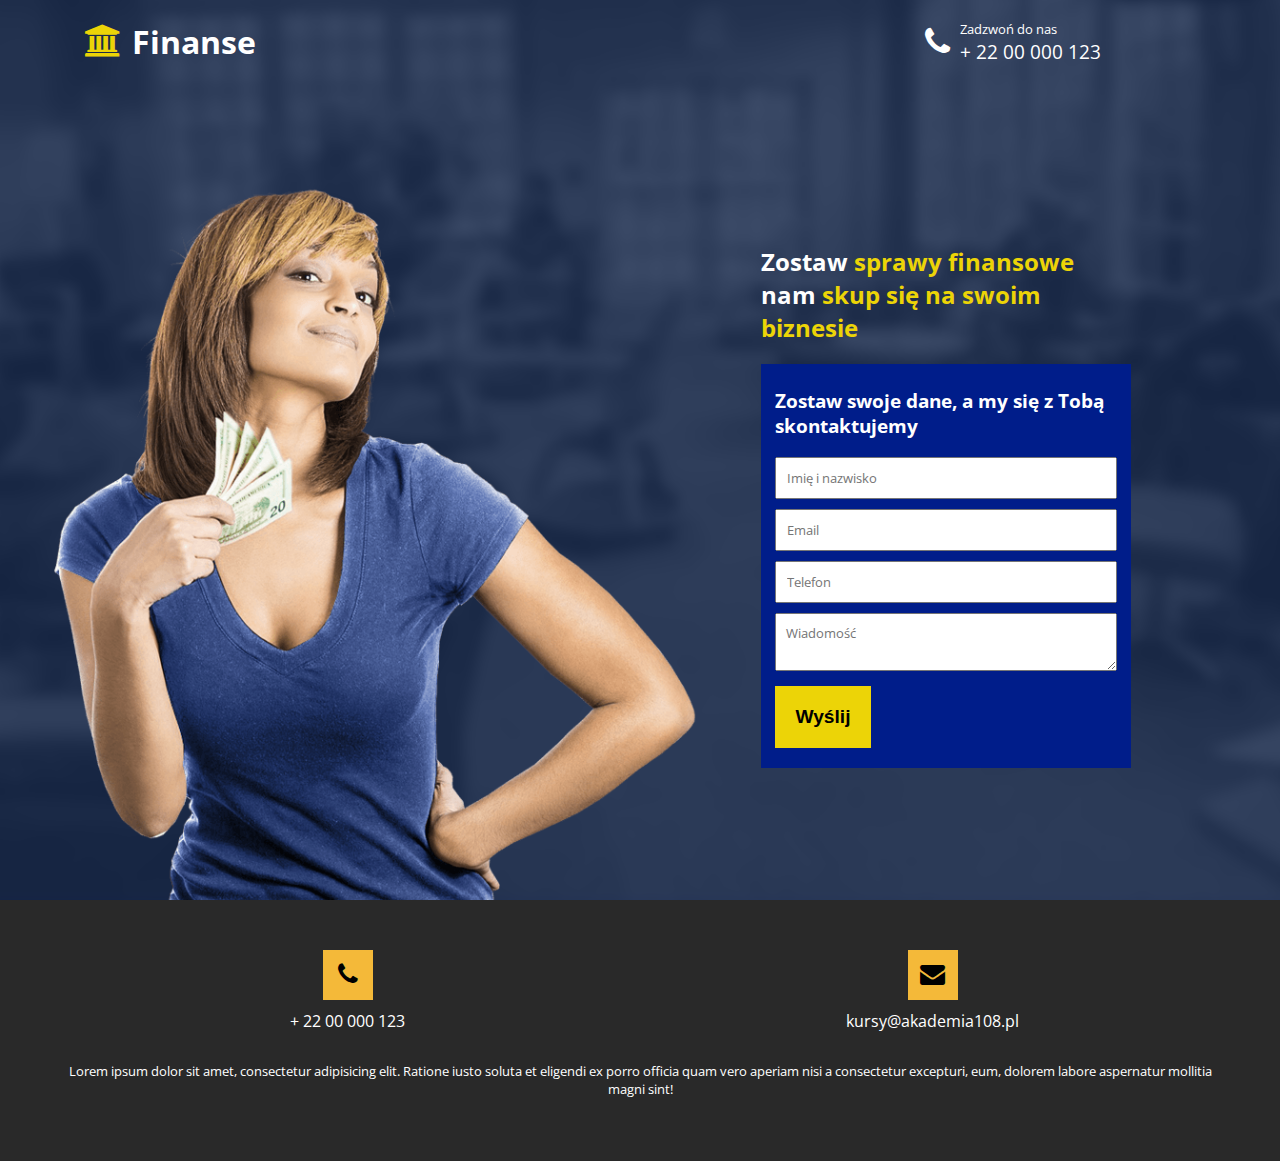
<file: app-finanse/index.html>
<!DOCTYPE html>
<html lang="pl">
<head>
	<meta charset="UTF-8">
	<title>Landing</title>
	
	<!-- Font Awesome -->
	<link rel="stylesheet" href="css/font-awesome.min.css">
	
	<!-- Font Google -->
	<link href="https://fonts.googleapis.com/css?family=Open+Sans:300,400,700,800&amp;subset=latin-ext" rel="stylesheet">
	
	<!-- Main styles -->
	<link rel="stylesheet" href="css/style.css">
</head>
<body>

 	<!-- Main Header-->
	<header>
		<div class="container">
			<div id="main-logo">
				<i class="fa fa-university" aria-hidden="true"></i>
				<h1>Finanse</h1>
			</div>
			<div class="header-contact">
				<i class="fa fa-phone" aria-hidden="true"></i>
				<span class="call">Zadzwoń do nas</span>
				<span class="phone">+ 22 00 000 123</span>
			</div>
		</div>
	</header>
	
	
	<!-- Form Section -->
	<section id="form-section">
		<div class="container">
			<div class="form-section-right">
				<h2 class="caption">
						Zostaw <span class="yellow">sprawy finansowe</span> nam <span class="yellow">skup się na swoim biznesie</span>
				</h2>
				<form action="" id="main-form">
					<fieldset>
						<h3>Zostaw swoje dane, a my się z Tobą skontaktujemy</h3>
						<input type="text" placeholder="Imię i nazwisko" id="form-name">
						<input type="email" placeholder="Email" id="form-email">
						<input type="phone" placeholder="Telefon" id="form-phone">
						<textarea id="form-message" placeholder="Wiadomość"></textarea>
						<input type="submit" value="Wyślij">
					</fieldset>
				</form>
			</div>
		</div>
	</section>
	
	
	<!-- Footer -->
	<footer>
		<div class="container">
			<div class="col-1-2 phone-footer">
				<i class="fa fa-phone" aria-hidden="true"></i>
				<span class="phone">+ 22 00 000 123</span>
			</div>
			
			<div class="col-1-2 phone-footer">
				<i class="fa fa-envelope" aria-hidden="true"></i>
				<span class="mail">kursy@akademia108.pl</span>
			</div>
		</div>
		<div class="container">
			<p>Lorem ipsum dolor sit amet, consectetur adipisicing elit. Ratione iusto soluta et eligendi ex porro officia quam vero aperiam nisi a consectetur excepturi, eum, dolorem labore aspernatur mollitia magni sint!</p>
		</div>
	</footer>
</body>
</html>
</file>
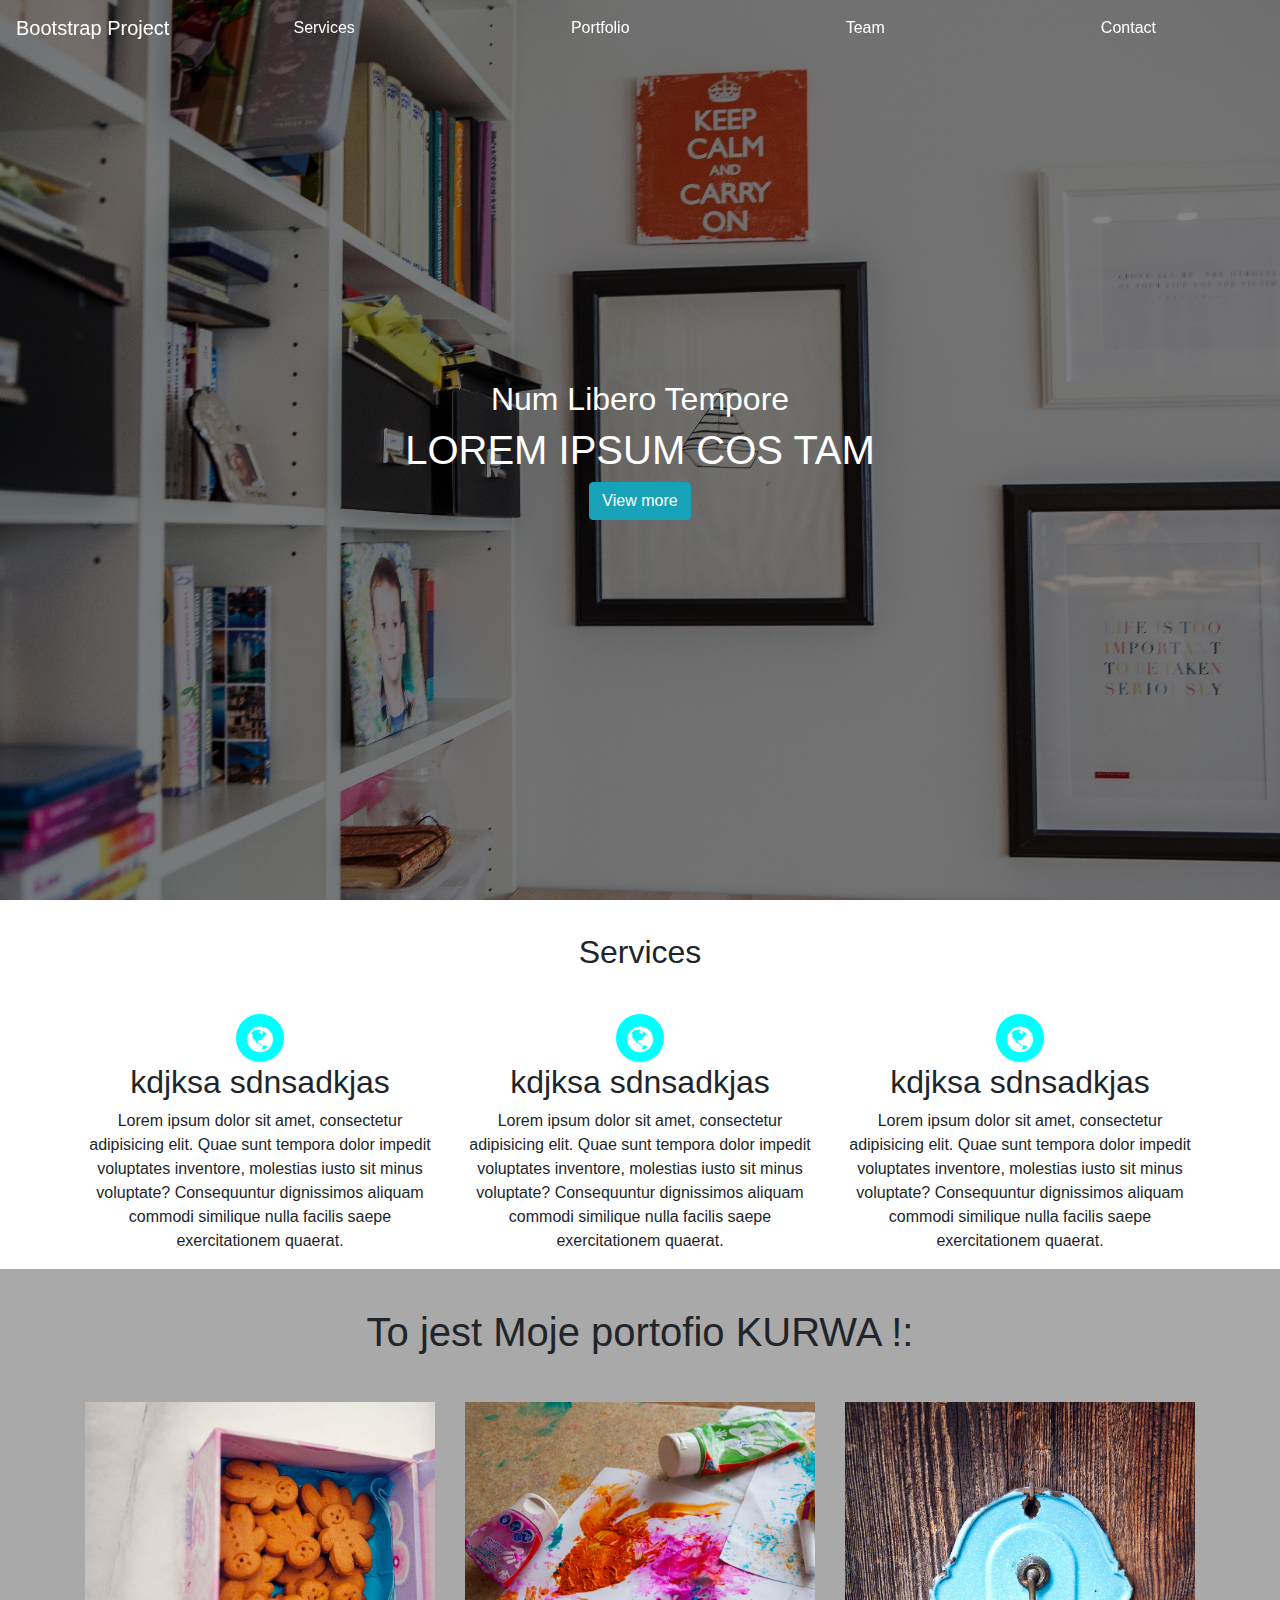
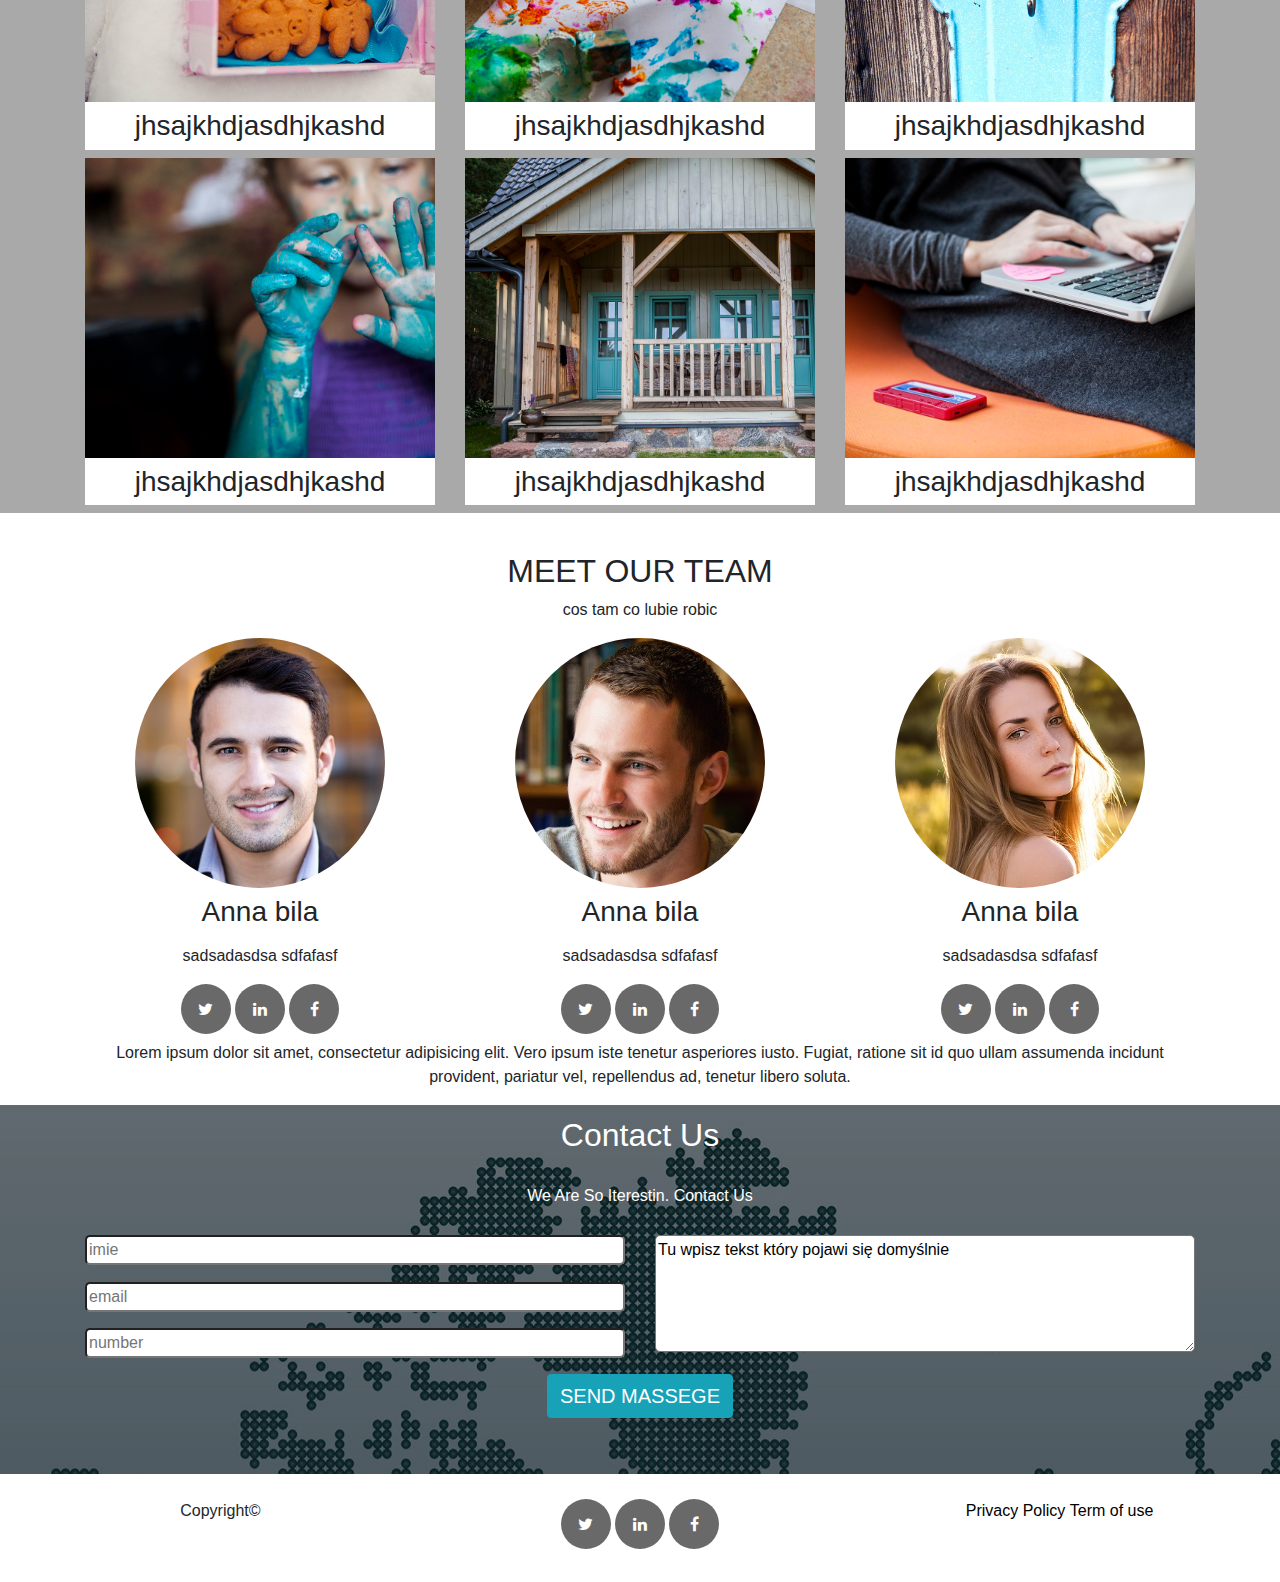
<file: bootstrap-warsztat/index.html>
<!DOCTYPE html>
<html lang="en">

<head>
    <meta charset="UTF-8">
    <meta name="viewport" content="width=device-width, user-scalable=no, initial-scale=1.0, maximum-scale=1.0, minimum-scale=1.0">
    <title>warsztat</title>

    <link rel="stylesheet" href="bootstrap/css/bootstrap.min.css">
    <link rel="stylesheet" href="css/style.css">
    <link rel="stylesheet" href="css/font-awesome-4.7.0/css/font-awesome.min.css">
</head>

<body>
    <nav id="main-nav" class="navbar navbar-expand-lg navbar-light fixed-top navcolor">
        <a class="navbar-brand" href="#">Bootstrap Project</a>
        <button id="hambuerger" class="navbar-toggler" type="button" data-toggle="collapse" data-target="#navbarSupportedContent" aria-controls="navbarSupportedContent" aria-expanded="false" aria-label="Toggle navigation">
    		<span class="navbar-toggler-icon" style="color: white"></span>
  		</button>
        <div class="collapse navbar-collapse" id="navbarSupportedContent">
            <ul class="navbar-nav  ml-auto w-100 justify-content-end">
                <li class="nav-item">
                    <a class="nav-link" href="#services">Services</a>
                </li>
                <li class="nav-item">
                    <a class="nav-link" href="#portfolio">Portfolio</a>
                </li>
                <li class="nav-item">
                    <a class="nav-link" href="#team">Team</a>
                </li>
                <li class="nav-item">
                    <a class="nav-link" href="#contact">Contact</a>
                </li>
            </ul>
        </div>
    </nav>
    <header class="header--main">
        <div class="header_content text-center">
            <h2>Num Libero Tempore</h2>
            <h1>LOREM IPSUM COS TAM</h1>
            <button type="button" class="btn mon btn-info">View more</button>

        </div>
    </header>

    <section id="services" class="container text-center">
        <div class=" row row1">
            <div></div>
            <h2 class="col-lg-12">Services</h2>
        </div>
        <div class="row row2">
            <div class="col-lg-4">
                <i class="fa fa-globe" aria-hidden="true"></i>
                <h2>kdjksa sdnsadkjas</h2>
                <p>Lorem ipsum dolor sit amet, consectetur adipisicing elit. Quae sunt tempora dolor impedit voluptates inventore, molestias iusto sit minus voluptate? Consequuntur dignissimos aliquam commodi similique nulla facilis saepe exercitationem quaerat.</p>


            </div>
            <div class="col-lg-4">
                <i class="fa fa-globe" aria-hidden="true"></i>
                <h2>kdjksa sdnsadkjas</h2>
                <p>Lorem ipsum dolor sit amet, consectetur adipisicing elit. Quae sunt tempora dolor impedit voluptates inventore, molestias iusto sit minus voluptate? Consequuntur dignissimos aliquam commodi similique nulla facilis saepe exercitationem quaerat.</p>


            </div>
            <div class="col-lg-4">
                <i class="fa fa-globe" aria-hidden="true"></i>
                <h2>kdjksa sdnsadkjas</h2>
                <p>Lorem ipsum dolor sit amet, consectetur adipisicing elit. Quae sunt tempora dolor impedit voluptates inventore, molestias iusto sit minus voluptate? Consequuntur dignissimos aliquam commodi similique nulla facilis saepe exercitationem quaerat.</p>

            </div>
        </div>
    </section>
    <section id="portfolio" class="portofio text-center ">
        <h1 class="porh1">To jest Moje portofio KURWA !:</h1>
        <div class="container">
            <div class="row">


                <div class="col-lg-4 imgportofio">
                    <div class="opinajacy">

                        <div class="por" id="por1">
                            <div class="mask text-center">
                                <i class="fa fa-plus" aria-hidden="true"></i>
                            </div>
                        </div>

                    </div>
                    <h3>jhsajkhdjasdhjkashd</h3>
                </div>



                <div class="col-lg-4 imgportofio">
                    <div class="opinajacy">
                        <div class="por" id="por2">
                            <div class="mask text-center">
                                <i class="fa fa-plus" aria-hidden="true"></i>
                            </div>
                        </div>

                    </div>
                    <h3>jhsajkhdjasdhjkashd</h3>
                </div>
                <div class="col-lg-4 imgportofio">
                    <div class="opinajacy">
                        <div class="por" id="por3">
                            <div class="mask text-center">
                                <i class="fa fa-plus" aria-hidden="true"></i>
                            </div>
                        </div>

                    </div>
                    <h3>jhsajkhdjasdhjkashd</h3>
                </div>


                <div class="col-lg-4 imgportofio">
                    <div class="opinajacy">
                        <div class="por" id="por4">
                            <div class="mask text-center">
                                <i class="fa fa-plus" aria-hidden="true"></i>
                            </div>
                        </div>

                    </div>
                    <h3>jhsajkhdjasdhjkashd</h3>
                </div>
                <div class="col-lg-4 imgportofio">
                    <div class="opinajacy">
                        <div class="por" id="por5">
                            <div class="mask text-center">
                                <i class="fa fa-plus" aria-hidden="true"></i>
                            </div>
                        </div>

                    </div>
                    <h3>jhsajkhdjasdhjkashd</h3>
                </div>
                <div class="col-lg-4 imgportofio">
                    <div class="opinajacy">
                        <div class="por" id="por6">
                            <div class="mask text-center">
                                <i class="fa fa-plus" aria-hidden="true"></i>
                            </div>
                        </div>

                    </div>
                    <h3>jhsajkhdjasdhjkashd</h3>
                </div>




            </div>
        </div>
    </section>

    <section id="team" class="team text-center">
        <h2 class="text-bold">meet our team</h2>
        <p>cos tam co lubie robic</p>
        <div class="container">
            <div class="row">
                <div class="col-lg-4">
                    <div class="foto foto1"></div>
                    <h3 class="imie">Anna bila</h3>
                    <p>sadsadasdsa sdfafasf</p>
                    <div class="ownbut">
                        <div class="social"><i class="fa fa-twitter" aria-hidden="true"></i></div>
                        <div class="social"><i class="fa fa-linkedin" aria-hidden="true"></i></div>
                        <div class="social"><i class="fa fa-facebook" aria-hidden="true"></i></div>
                    </div>

                </div>
                <div class="col-lg-4 fotoclass">
                    <div class="foto foto2"></div>
                    <h3 class="imie">Anna bila</h3>
                    <p>sadsadasdsa sdfafasf</p>
                    <div class="ownbut">
                        <div class="social"><i class="fa fa-twitter" aria-hidden="true"></i></div>
                        <div class="social"><i class="fa fa-linkedin" aria-hidden="true"></i></div>
                        <div class="social"><i class="fa fa-facebook" aria-hidden="true"></i></div>
                    </div>

                </div>
                <div class="col-lg-4">
                    <div class="foto foto3 rounded-circle"></div>
                    <h3 class="imie">Anna bila</h3>
                    <p>sadsadasdsa sdfafasf</p>
                    <div class="ownbut">
                        <div class="social"><i class="fa fa-twitter" aria-hidden="true"></i></div>
                        <div class="social"><i class="fa fa-linkedin" aria-hidden="true"></i></div>
                        <div class="social"><i class="fa fa-facebook" aria-hidden="true"></i></div>
                    </div>
                </div>
            </div>
            <p>Lorem ipsum dolor sit amet, consectetur adipisicing elit. Vero ipsum iste tenetur asperiores iusto. Fugiat, ratione sit id quo ullam assumenda incidunt provident, pariatur vel, repellendus ad, tenetur libero soluta.</p>
        </div>



    </section>
    <section id="contact"class="last">
        <div class="container text-center mcontainer">
            <div class="row">
                <div class="col-lg-12">
                    <h2 class="footerCon gg">Contact Us</h2>
                    <p class="footerp gg">We Are So Iterestin. Contact Us</p>
                </div>
                <div class="col-lg-6">
                    <input type="text" class="put" placeholder="imie">
                    <input type="mail" class="put" placeholder="email">
                    <input type="tel" class="put" placeholder="number">
                </div>
                <div class="col-lg-6">
                    <textarea name="nazwa" class="text" cols="x" rows="y">Tu wpisz tekst który pojawi się domyślnie</textarea>
                </div>
                <div class="col-lg-12">
                    <div class="btn btn-info mbtn">SEND MASSEGE</div>
                </div>
            </div>
        </div>
    </section>
    
    
    <footer>
        <div class="cointainer text-center row">
            <div class="col-lg-4">
                <p>Copyright&copy;</p>
            </div>
            <div class="col-lg-4">
                                    <div class="ownbut">
                        <div class="social"><i class="fa fa-twitter" aria-hidden="true"></i></div>
                        <div class="social"><i class="fa fa-linkedin" aria-hidden="true"></i></div>
                        <div class="social"><i class="fa fa-facebook" aria-hidden="true"></i></div>
                    </div>
            </div>
            <div class="col-lg-4">
                <ul>
                    <li><a href="">Privacy Policy</a></li>
                    <li><a href="">Term of use</a></li>
                </ul>
            </div>
        </div>
    </footer>

    <script src="bootstrap/js/jquery-3.2.1.js"></script>
    <script src="https://cdnjs.cloudflare.com/ajax/libs/popper.js/1.12.3/umd/popper.min.js" integrity="sha384-vFJXuSJphROIrBnz7yo7oB41mKfc8JzQZiCq4NCceLEaO4IHwicKwpJf9c9IpFgh" crossorigin="anonymous"></script>
    <script src="bootstrap/js/bootstrap.min.js"></script>
    <script src="js/main.js"></script>

</body>

</html>
</file>
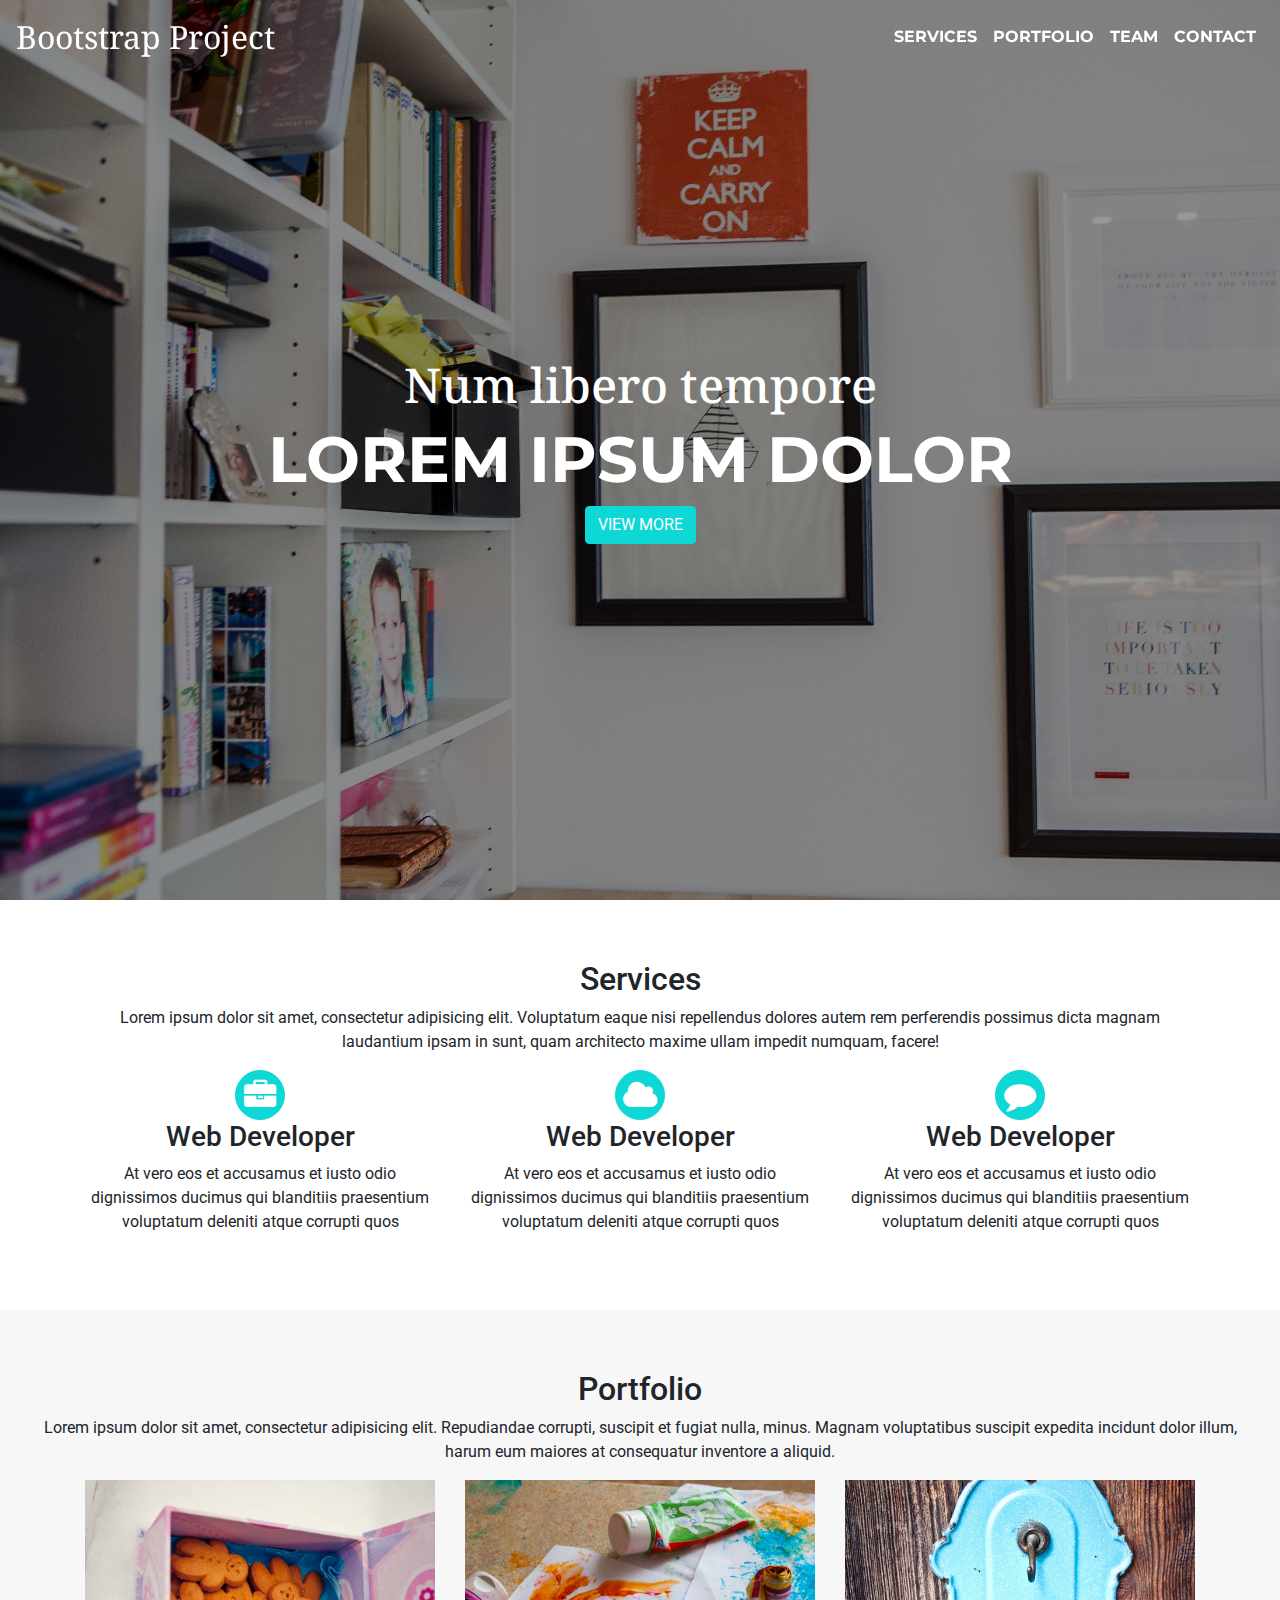
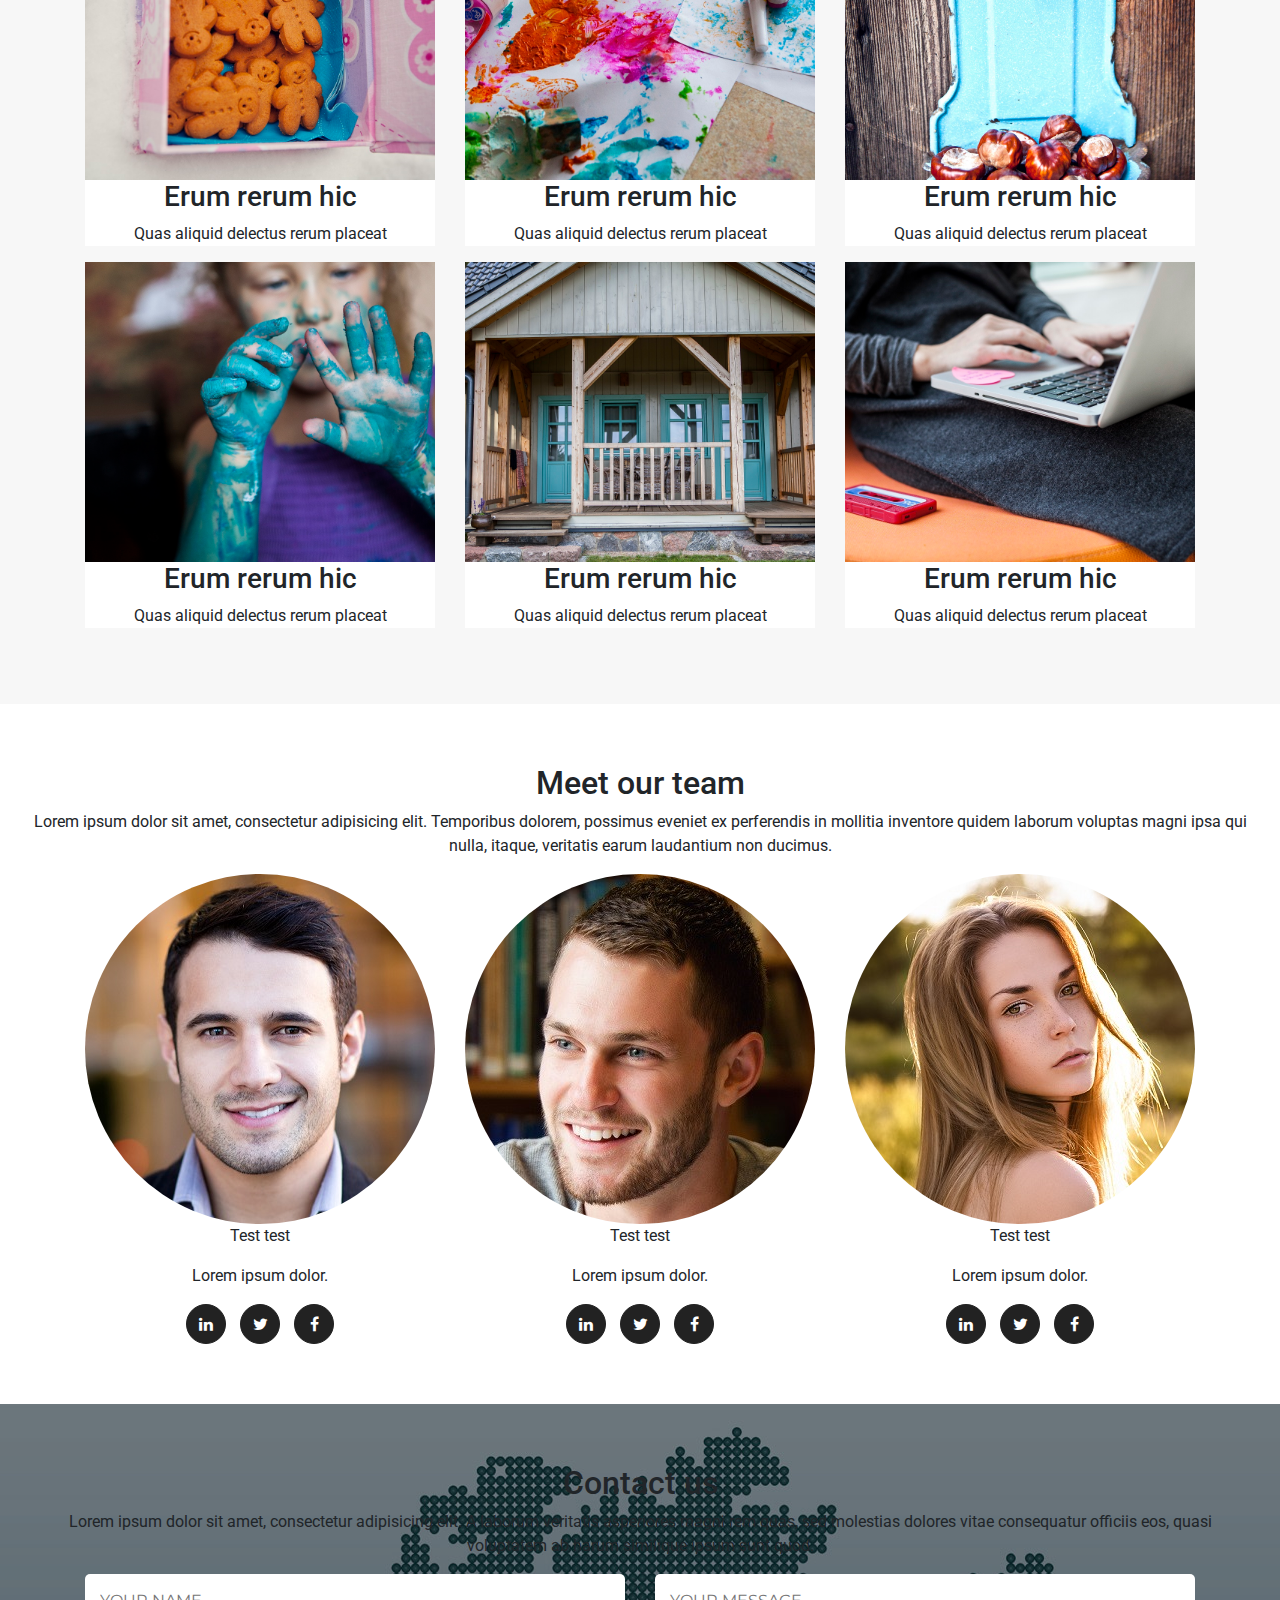
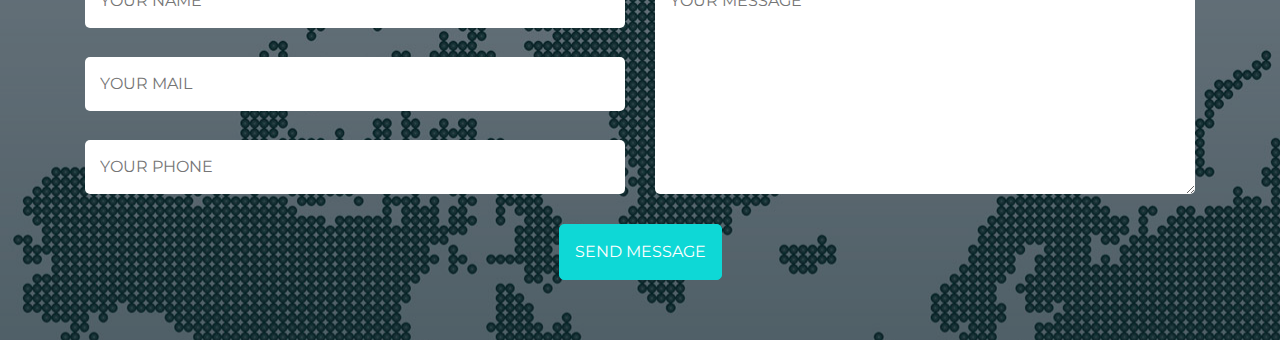
<file: bs-warsztaty/index.html>
<!DOCTYPE html>
<html lang="en">

<head>
    <meta charset="UTF-8">
    <title>Document</title>

    <!-- czcionki -->
    <link href="https://fonts.googleapis.com/css?family=Droid+Serif:400i|Montserrat|Roboto&amp;subset=latin-ext" rel="stylesheet">

    <!-- fontawesome -->
    <link rel="stylesheet" href="font-awesome-4.7.0/css/font-awesome.min.css">

    <!-- bootstrap css -->
    <link rel="stylesheet" href="bootstrap/css/bootstrap.min.css">

    <!-- moje style -->
    <link rel="stylesheet" href="css/style.css">

    <link rel="stylesheet" href="css/responsive.css">

</head>

<body>
    <nav id="main-nav" class="navbar fixed-top navbar-expand-lg navbar-light">
        <a class="navbar-brand" href="#">Bootstrap Project</a>
        <button class="navbar-toggler" type="button" data-toggle="collapse" data-target="#navbarSupportedContent" aria-controls="navbarSupportedContent" aria-expanded="false" aria-label="Toggle navigation">
    		<span class="navbar-toggler-icon"></span>
  		</button>

        <div class="collapse navbar-collapse" id="navbarSupportedContent">
            <ul class="navbar-nav  ml-auto w-100 justify-content-end">
                <li class="nav-item">
                    <a class="nav-link" href="#services">Services</a>
                </li>
                <li class="nav-item">
                    <a class="nav-link" href="#portfolio">Portfolio</a>
                </li>
                <li class="nav-item">
                    <a class="nav-link" href="#team">Team</a>
                </li>
                <li class="nav-item">
                    <a class="nav-link" href="#contact">Contact</a>
                </li>
            </ul>
        </div>
    </nav>

    <header id="main-header">
        <div class="header_content text-center">
            <h2>Num libero tempore</h2>
            <h1>Lorem ipsum dolor</h1>
            <button type="button" class="btn myBtn">view more</button>
        </div>
    </header>

    <section id="services" class="text-center">
        <header class="container">
            <h2>Services</h2>
            <p>Lorem ipsum dolor sit amet, consectetur adipisicing elit. Voluptatum eaque nisi repellendus dolores autem rem perferendis possimus dicta magnam laudantium ipsam in sunt, quam architecto maxime ullam impedit numquam, facere!</p>
        </header>
        <div class="container info">
            <div class="row">
                <div class="col-md-4">
                    <i class="fa fa-briefcase fa-2x"></i>
                    <h3>Web Developer</h3>
                    <p>At vero eos et accusamus et iusto odio dignissimos ducimus qui blanditiis praesentium voluptatum deleniti atque corrupti quos</p>
                </div>
                <div class="col-md-4">
                    <i class="fa fa-cloud fa-2x"></i>
                    <h3>Web Developer</h3>
                    <p>At vero eos et accusamus et iusto odio dignissimos ducimus qui blanditiis praesentium voluptatum deleniti atque corrupti quos</p>
                </div>
                <div class="col-md-4">
                    <i class="fa fa-comment fa-2x"></i>
                    <h3>Web Developer</h3>
                    <p>At vero eos et accusamus et iusto odio dignissimos ducimus qui blanditiis praesentium voluptatum deleniti atque corrupti quos</p>
                </div>
            </div>
        </div>
    </section>

    <section id="portfolio" class="text-center">
        <header>
            <h2>Portfolio</h2>
            <p>Lorem ipsum dolor sit amet, consectetur adipisicing elit. Repudiandae corrupti, suscipit et fugiat nulla, minus. Magnam voluptatibus suscipit expedita incidunt dolor illum, harum eum maiores at consequatur inventore a aliquid.</p>
        </header>
        <div class="container">
            <div class="row">
                <div class="col-md-4">
                    <div class="portfolio-item">
                        <div class="portfolio-image">
                            <div class="portfolio-image-background" id="portfolio-image-1">
                                <div class="portfolio-image-mask">
                                    <i class="fa fa-plus fa-2x"></i>
                                </div>
                            </div>
                        </div>
                        <h3>Erum rerum hic</h3>
                        <p>Quas aliquid delectus rerum placeat</p>
                    </div>
                </div>
                <div class="col-md-4">
                    <div class="portfolio-item">
                        <div class="portfolio-image">
                            <div class="portfolio-image-background" id="portfolio-image-2">
                                <div class="portfolio-image-mask">
                                    <i class="fa fa-plus fa-2x"></i>
                                </div>
                            </div>
                        </div>
                        <h3>Erum rerum hic</h3>
                        <p>Quas aliquid delectus rerum placeat</p>
                    </div>
                </div>
                <div class="col-md-4">
                    <div class="portfolio-item">
                        <div class="portfolio-image">
                            <div class="portfolio-image-background" id="portfolio-image-3">
                                <div class="portfolio-image-mask">
                                    <i class="fa fa-plus fa-2x"></i>
                                </div>
                            </div>
                        </div>
                        <h3>Erum rerum hic</h3>
                        <p>Quas aliquid delectus rerum placeat</p>
                    </div>
                </div>
                <div class="col-md-4">
                    <div class="portfolio-item">
                        <div class="portfolio-image">
                            <div class="portfolio-image-background" id="portfolio-image-4">
                                <div class="portfolio-image-mask">
                                    <i class="fa fa-plus fa-2x"></i>
                                </div>
                            </div>
                        </div>
                        <h3>Erum rerum hic</h3>
                        <p>Quas aliquid delectus rerum placeat</p>
                    </div>
                </div>
                <div class="col-md-4">
                    <div class="portfolio-item">
                        <div class="portfolio-image">
                            <div class="portfolio-image-background" id="portfolio-image-5">
                                <div class="portfolio-image-mask">
                                    <i class="fa fa-plus fa-2x"></i>
                                </div>
                            </div>
                        </div>
                        <h3>Erum rerum hic</h3>
                        <p>Quas aliquid delectus rerum placeat</p>
                    </div>
                </div>
                <div class="col-md-4">
                    <div class="portfolio-item">
                        <div class="portfolio-image">
                            <div class="portfolio-image-background" id="portfolio-image-6">
                                <div class="portfolio-image-mask">
                                    <i class="fa fa-plus fa-2x"></i>
                                </div>
                            </div>
                        </div>
                        <h3>Erum rerum hic</h3>
                        <p>Quas aliquid delectus rerum placeat</p>
                    </div>
                </div>
            </div>
        </div>
    </section>

    <section id="team" class="text-center">
        <header>
            <h2>Meet our team</h2>
            <p>Lorem ipsum dolor sit amet, consectetur adipisicing elit. Temporibus dolorem, possimus eveniet ex perferendis in mollitia inventore quidem laborum voluptas magni ipsa qui nulla, itaque, veritatis earum laudantium non ducimus.</p>
        </header>
        <div class="container">
            <div class="row">
                <div class="col-md-4 member">
                    <figure>
                        <img src="img/team/man-1.jpg" alt="">
                        <figcaption>Test test</figcaption>
                    </figure>
                    <p>Lorem ipsum dolor.</p>
                    <div class="social_icons">
                        <a href=""><i class="fa fa-linkedin"></i></a>
                        <a href=""><i class="fa fa-twitter"></i></a>
                        <a href=""><i class="fa fa-facebook"></i></a>
                    </div>
                </div>
                <div class="col-md-4 member">
                    <figure>
                        <img src="img/team/man-2.jpg" alt="">
                        <figcaption>Test test</figcaption>
                    </figure>
                    <p>Lorem ipsum dolor.</p>
                    <div class="social_icons">
                        <a href=""><i class="fa fa-linkedin"></i></a>
                        <a href=""><i class="fa fa-twitter"></i></a>
                        <a href=""><i class="fa fa-facebook"></i></a>
                    </div>
                </div>
                <div class="col-md-4 member">
                    <figure>
                        <img src="img/team/woman-1.jpg" alt="">
                        <figcaption>Test test</figcaption>
                    </figure>
                    <p>Lorem ipsum dolor.</p>
                    <div class="social_icons">
                        <a href=""><i class="fa fa-linkedin"></i></a>
                        <a href=""><i class="fa fa-twitter"></i></a>
                        <a href=""><i class="fa fa-facebook"></i></a>
                    </div>
                </div>
            </div>
        </div>
    </section>
    
    <section id="contact" class="text-center">
        <header>
            <h2>Contact us</h2>
            <p>Lorem ipsum dolor sit amet, consectetur adipisicing elit. A laborum veritatis asperiores magni rem quas, sed molestias dolores vitae consequatur officiis eos, quasi voluptatem ab harum similique ipsum sunt quod.</p>
        </header>
        <div class="container text-center">
            <form action="" class="row contact-form">
                <div class="col-md-6 contact-form-column">
                    <input type="text" placeholder="your name">
                    <input type="email" placeholder="your mail">
                    <input type="tel" placeholder="your phone">
                </div>
                <div class="col-md-6 contact-form-column">
                    <textarea name="" id="" cols="30" rows="10" placeholder="your message"></textarea>
                </div>
                <div class="col-12 text-center">
                    <input type="submit" value="send message">
                </div>
            </form>
        </div>
    </section>

    <script src="js/jquery-3.2.1.min.js"></script>
    <script src="https://cdnjs.cloudflare.com/ajax/libs/popper.js/1.12.3/umd/popper.min.js" integrity="sha384-vFJXuSJphROIrBnz7yo7oB41mKfc8JzQZiCq4NCceLEaO4IHwicKwpJf9c9IpFgh" crossorigin="anonymous"></script>
    <script src="bootstrap/js/bootstrap.min.js"></script>
    <!-- wlasny skrypt js na koncu -->
    <script src="js/main.js"></script>
</body>

</html>
</file>
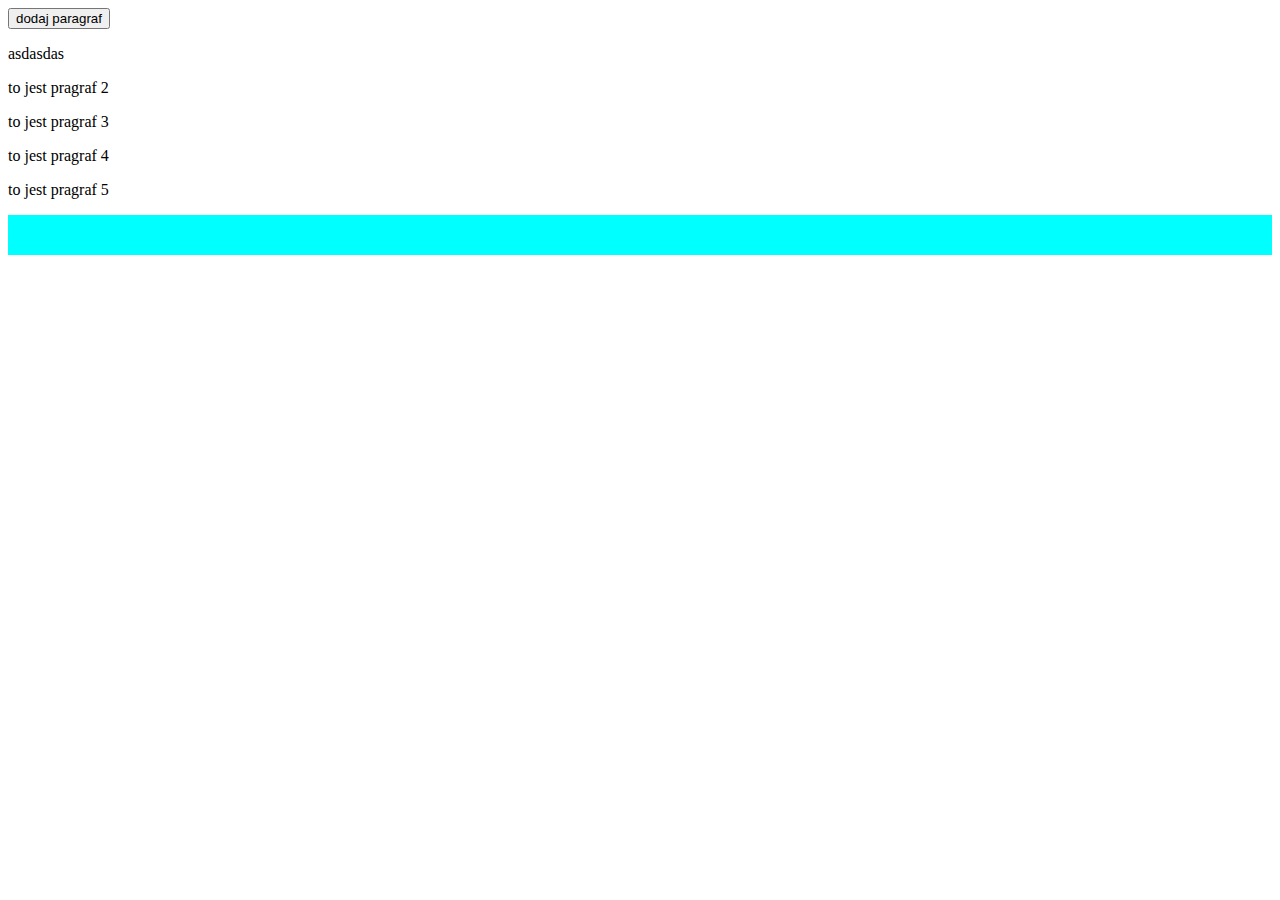
<file: dodaj i usun pargaraf/index.html>
<!DOCTYPE html>
<html lang="en">
<head>
    <meta charset="UTF-8">
    <title>Document</title>
    <link rel="stylesheet" href="css/style.css">
</head>
<body>
   <button>dodaj paragraf</button>
       <p id ='przyklad'>to jest pragraf 1</p>
       <p>to jest pragraf 2</p>
       <p>to jest pragraf 3</p>
       <p>to jest pragraf 4</p>
       <p>to jest pragraf 5</p>  
       <div id="first" style="background-color: aqua; width: 100%; height: 40px
    "></div> 


   <script src="https://ajax.googleapis.com/ajax/libs/jquery/3.2.1/jquery.min.js"></script>
    <script src="js/main.js"></script>
   
</body>
</html>
</file>
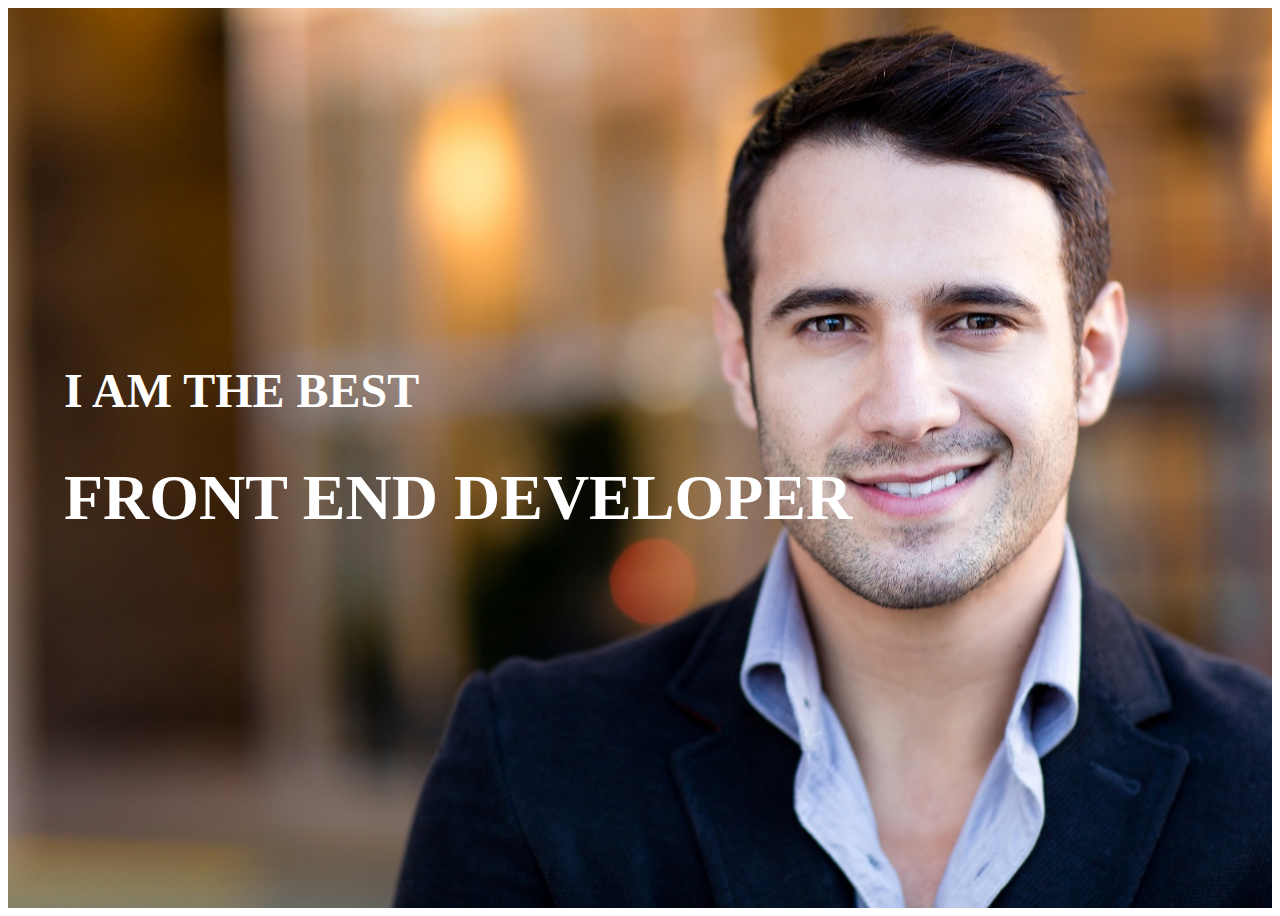
<file: rwd/index.html>
<!DOCTYPE html>
<html lang="en">
<head>
    <meta charset="UTF-8">
    <title>Document</title>
    <link rel="stylesheet" href="css/style.css">
    <link rel="stylesheet" href="css/responsive.css">
    <meta name="viewport" content="width=device-width, user-scalable=no, initial-scale=1.0, maximum-scale=1.0, minimum-scale=1.0">
</head>
<body>

    <header class="bula">
        <div class="header--main">
            <h2>I AM THE BEST</h2>
            <h1>FRONT END DEVELOPER</h1>
        </div>
    </header>

</body>
</html>
</file>
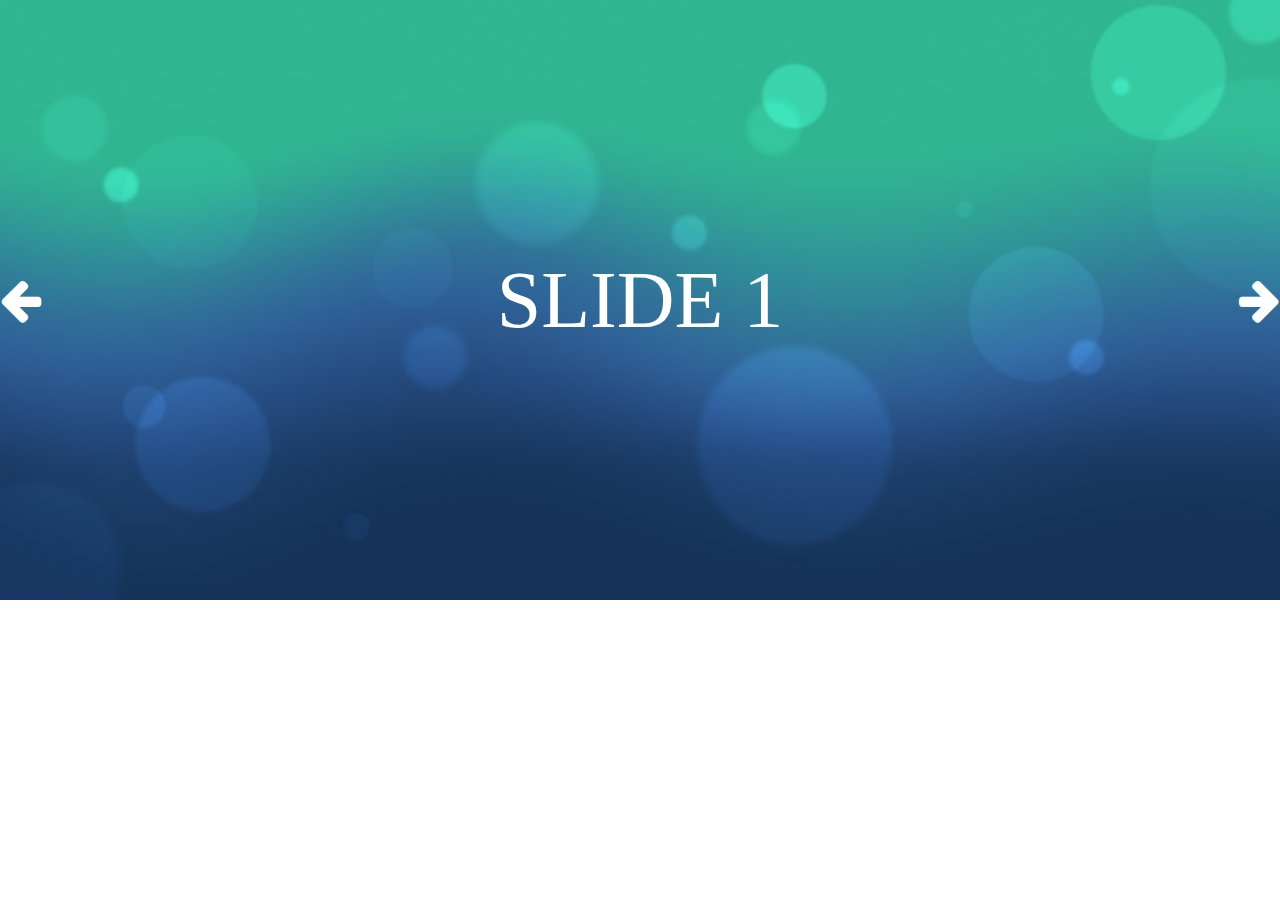
<file: slider/index.html>
<!DOCTYPE html>
<html lang="en">
<head>
    <meta charset="UTF-8">
    <title>Document</title>
    <link rel="stylesheet" href="font-awesome-4.7.0/css/font-awesome.min.css">
    <link rel="stylesheet" href="css/style.css">
    
</head>
<body>
    <div id="slider">
        <div class="slide-show">
            <div class="single-slide">
                <img src="img/blue.jpg" alt="">
                <p class="slider-caption">Slide 1</p>
            </div>
            <div class="single-slide">
                <img src="img/purple.jpg" alt="">
                <p class="slider-caption">Slide 2</p>
            </div>
            <div class="single-slide">
                <img src="img/slide1.jpg" alt="">
                <p class="slider-caption">Slide 3</p>
            </div>
            <div class="single-slide">
                <img src="img/slide2.jpg" alt="">
                <p class="slider-caption">Slide 4</p>
            </div>
            <div class="single-slide">
                <img src="img/blue.jpg" alt="">
                <p class="slider-caption">Slide 5</p>
            </div>
            
        </div>
        <div class="slider-arrows">
            <a href="" class="prev-slide"><i class="fa fa-arrow-left"></i></a>
            <a href="" class="next-slide"><i class="fa fa-arrow-right"></i></a>
        </div>
    </div>
    
    <script src="js/jquery-3.2.1.js"></script>
    <script src="js/main.js"></script>
</body>
</html>
</file>
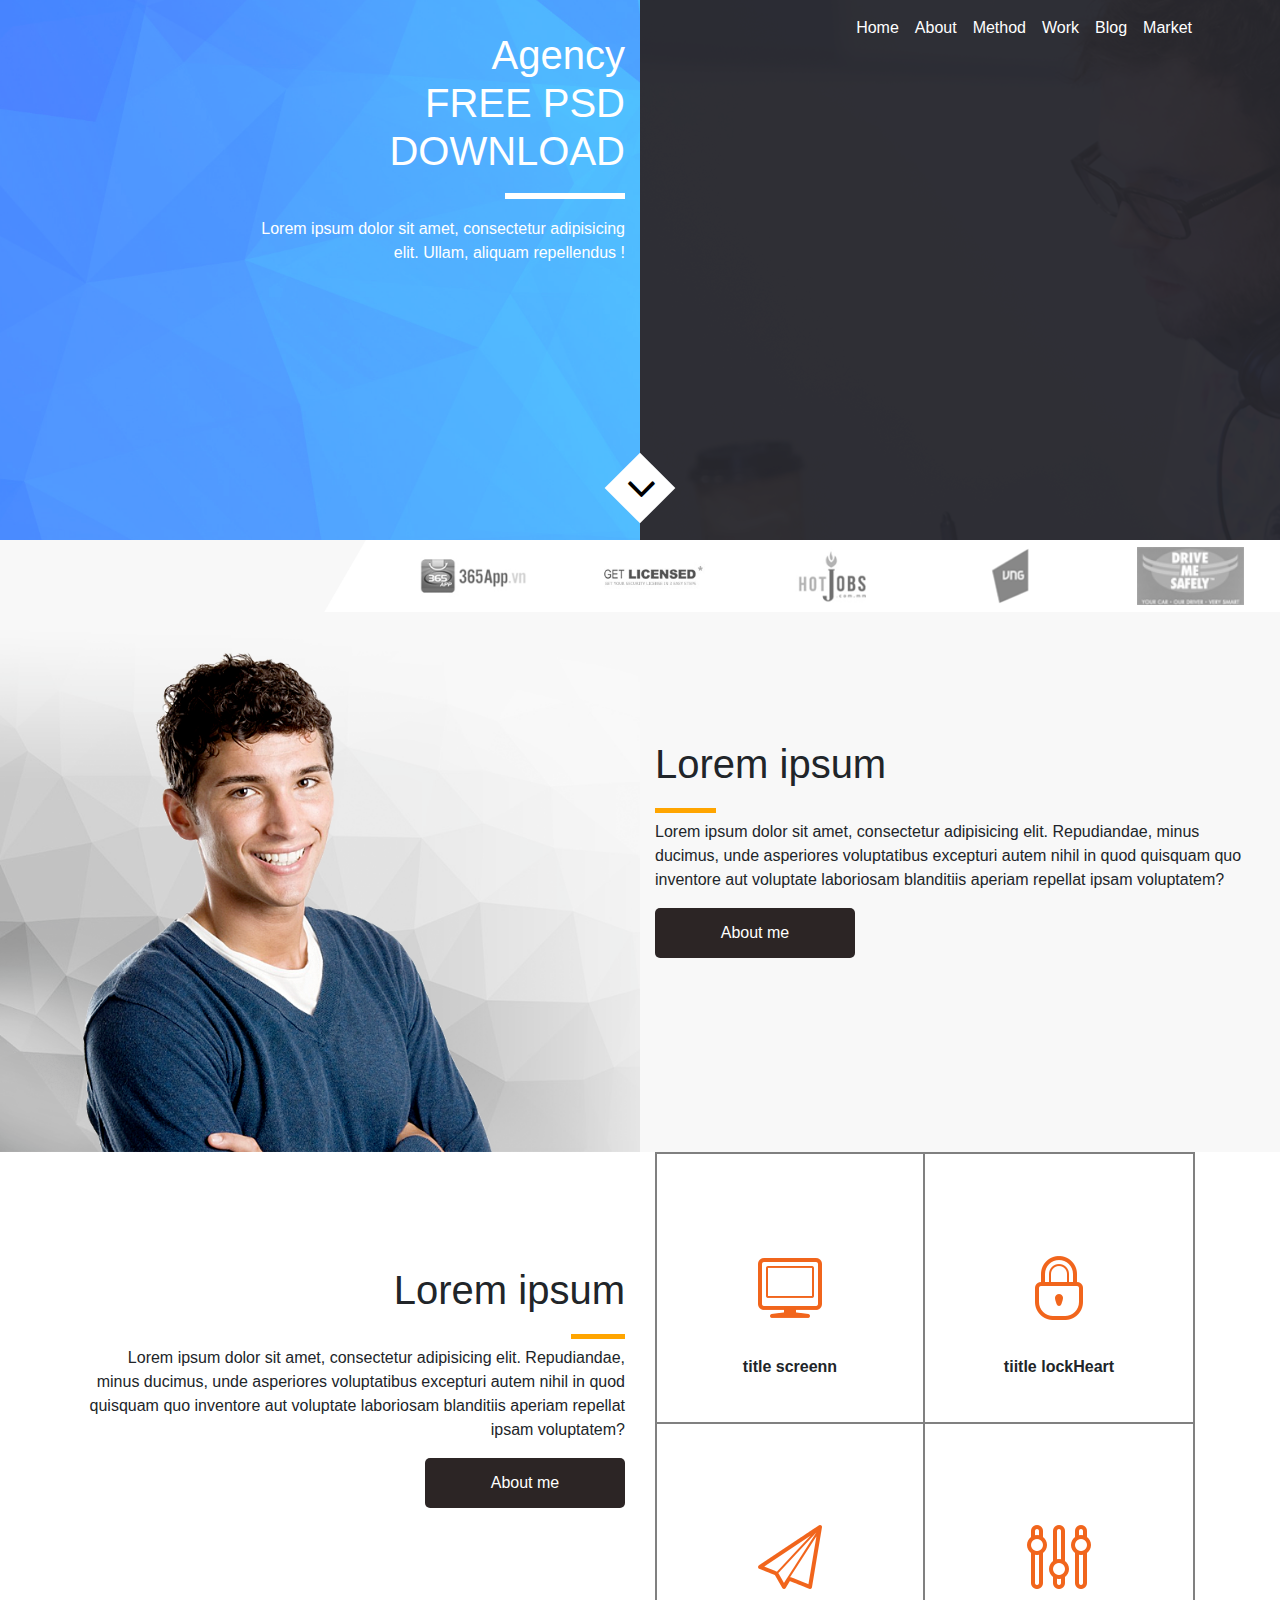
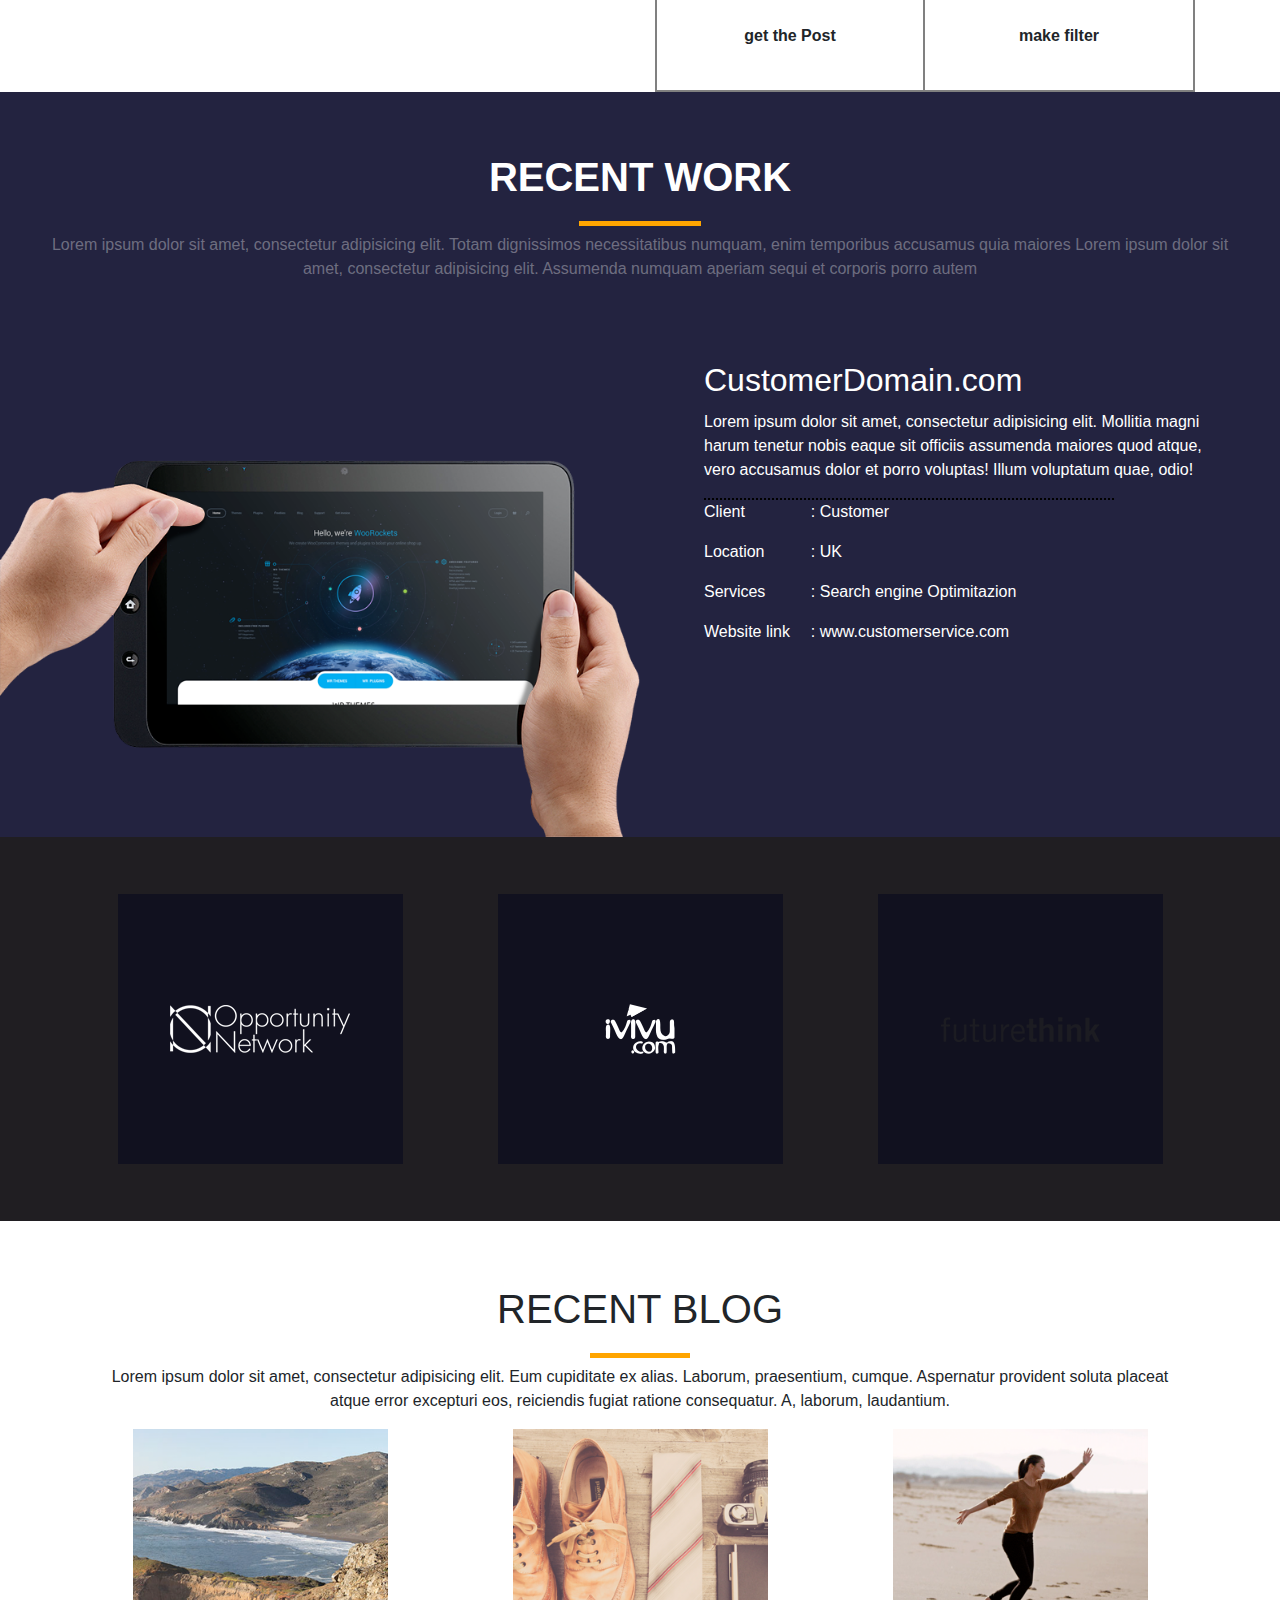
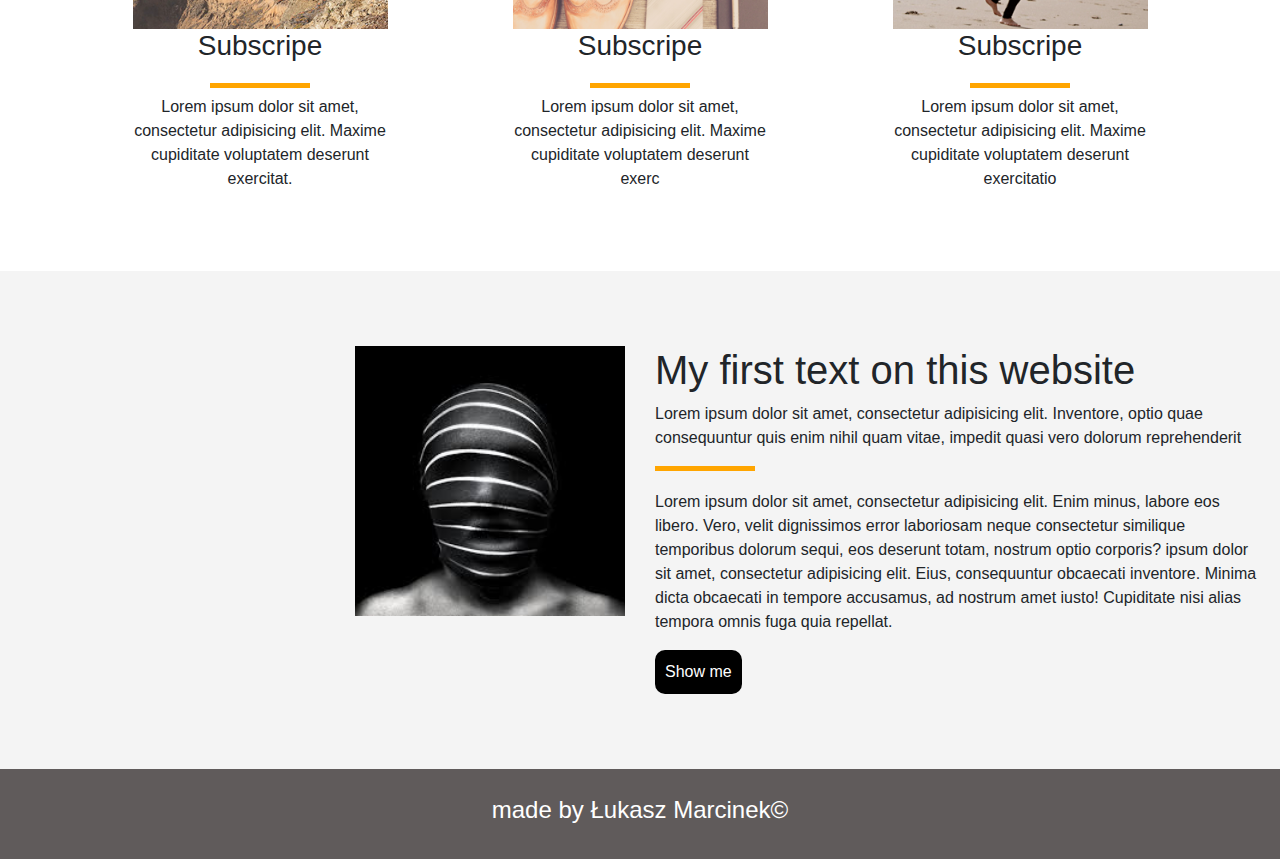
<file: Website/index.html>
<!DOCTYPE html>
<html lang="en">

<head>
    <meta charset="UTF-8">
    <meta name="viewport" content="width=device-width, user-scalable=no, initial-scale=1.0, maximum-scale=1.0, minimum-scale=1.0">

    <title>Document</title>
    
  
    <link rel="stylesheet" href="https://maxcdn.bootstrapcdn.com/bootstrap/4.0.0/css/bootstrap.min.css" integrity="sha384-Gn5384xqQ1aoWXA+058RXPxPg6fy4IWvTNh0E263XmFcJlSAwiGgFAW/dAiS6JXm" crossorigin="anonymous">
    <link rel="stylesheet" href="https://cdnjs.cloudflare.com/ajax/libs/font-awesome/4.7.0/css/font-awesome.min.css">
      <link rel="stylesheet" href="css/global/global.css">
</head>

<body>
    <header>
        <nav class="navbar navbar-expand-lg navbar-light bg-none text-white" id="navi">

            <button class="navbar-toggler" type="button" data-toggle="collapse" data-target="#navbarSupportedContent" aria-controls="navbarSupportedContent" aria-expanded="false" aria-label="Toggle navigation">
    <span class="navbar-toggler-icon"></span>
  </button>

            <div class="collapse navbar-collapse" id="navbarSupportedContent">
                <ul class="navbar-nav  text-right">
                    <li class="nav-item">
                        <a class="nav-link" href="#">Home <span class="sr-only">(current)</span></a>
                    </li>
                    <li class="nav-item">
                        <a class="nav-link"  href="#about">About</a>
                    </li>

                    <li class="nav-item">
                        <a class="nav-link" href="#services">Method</a>
                    </li>
                    <li class="nav-item">
                        <a class="nav-link" href="#work">Work<span class="sr-only">(current)</span></a>
                    </li>
                    <li class="nav-item">
                        <a class="nav-link" href="#industry">Blog</a>
                    </li>

                    <li class="nav-item">
                        <a class="nav-link" href="#market1">Market</a>
                    </li>
                </ul>
            </div>
        </nav>

    </header>




    <section id="mainslider">
        <div class="container-fluid text-left text-md-right">
            <div class="row">
                <div class="col-md-6 col-sm-8 main main_left">
                    <div class="main_left_text">
                        <h1><span>Agency</span><br>FREE PSD DOWNLOAD</h1>
                        <div class="whiteline"></div>
                        <p>Lorem ipsum dolor sit amet, consectetur adipisicing elit. Ullam, aliquam repellendus !</p>
                    </div>
                </div>
                <div class="col-md-6 col-sm-4 main main_right  ">

                </div>
                <div class="d-none d-lg-none d-xl-block" id="scroll_down">

                    <i class="fa fa-angle-down icon"></i>

                </div>

            </div>
        </div>
    </section>



    <section id="clients">
        <div class="container-fluids">
            <div class="row row-clients text-justify">
                <div class="col-mg-1 grey d-none d-lg-none d-xl-block">
                    <div id="hidden"></div>
                </div>
                <div class="col-md-1 col-sm-2 one" id="one1"></div>
                <div class="col-md-1 col-sm-2 one" id="two"></div>
                <div class="col-md-1 col-sm-2 one" id="three"></div>
                <div class="col-md-1 col-sm-2 one" id="four"></div>
                <div class="col-md-1 col-sm-2 one" id="five"></div>
            </div>
        </div>
    </section>

    <section id="about">

        <div class="container-fluid">
           <div id="about-back">
            <div class="row">
                <div class="col-md-6 col-sm-12" id="about-left"></div>
                <div class="col-md-6 col-sm-12  text-md-left" id="about-right">
                    <h1>Lorem ipsum</h1>
                    <div class="orange-break"></div>
                    <p>Lorem ipsum dolor sit amet, consectetur adipisicing elit. Repudiandae, minus ducimus, unde asperiores voluptatibus excepturi autem nihil in quod quisquam quo inventore aut voluptate laboriosam blanditiis aperiam repellat ipsam voluptatem?</p>
                    <button class="button mb-2">About me </button>
                </div>

            </div>
            </div>
        </div>

    </section>
    
    
    <section id="services">
        <div class="container">
            <div class="row">
                <div class="col-md-6 col-sm-12 col-12 text-md-right" id="serv-left">
                    <h1>Lorem ipsum</h1>
                    <div class="orange-break"></div>
                    <p>Lorem ipsum dolor sit amet, consectetur adipisicing elit. Repudiandae, minus ducimus, unde asperiores voluptatibus excepturi autem nihil in quod quisquam quo inventore aut voluptate laboriosam blanditiis aperiam repellat ipsam voluptatem?</p>
                    <button class="button">About me </button>
                </div>
                <div class="col-md-6 col-sm-12 col-xs-12 mb-5 mb-md-0" id="serv-right">
                    <div class="row">
                        <div class="col-md-6 col-sm-6 col-6  serv-icon" id="serv-icon1">
                            <p>title screenn</p>
                        </div>
                        <div class="col-md-6 col-sm-6 col-6 serv-icon" id="serv-icon2">
                            <p>tiitle lockHeart</p>
                        </div>
                   
                        <div class=" col-md-6 col-sm-6  col-6 serv-icon" id="serv-icon3">
                            <p>get the Post</p>
                        </div>
                        <div class="col-md-6  col-sm-6 col-6  serv-icon" id="serv-icon4">
                            <p>make filter</p>
                        </div>
                    </div>
                </div>
            </div>
        </div>
    </section>


    <section id="work">
        <div class="container-fluid work-box">
            <div class="col-md-12 col-sm-12" id="work-top">
                <h1>RECENT WORK</h1>
                <div class="orange-break"></div>
                <p>Lorem ipsum dolor sit amet, consectetur adipisicing elit. Totam dignissimos necessitatibus numquam, enim temporibus accusamus quia maiores Lorem ipsum dolor sit amet, consectetur adipisicing elit. Assumenda numquam aperiam sequi et corporis porro autem </p>
            </div>
            <div class="row">
                <div class="col-md-6 col-sm-12 	d-none d-md-block " id="work1"></div>
                <div class="col-md-6 cols-sm-12" id="work2">
                    <h2>CustomerDomain.com</h2>
                    <p>Lorem ipsum dolor sit amet, consectetur adipisicing elit. Mollitia magni harum tenetur nobis eaque sit officiis assumenda maiores quod atque, vero accusamus dolor et porro voluptas! Illum voluptatum quae, odio!</p>
                    <div class="dotted"></div>
                    <p class="role">Client</p>
                    <p class="content">: Customer</p>
                    <br>
                    <p class="role">Location</p>
                    <p class="content">: UK</p>
                    <br>
                    <p class="role">Services</p>
                    <p class="content">: Search engine Optimitazion</p>
                    <br>
                    <p class="role">Website link</p>
                    <p class="content">: www.customerservice.com</p>
                    <br> 
                    
                </div>
            </div>
        </div>
        
        <div class="container-fluid box-bottom">
          <div class="container">
           <div class="row text-justify" >
            <div class="col-12 col-md-3  work-bottom-box" id="show1"></div>
            <div class="col-12 col-md-3  work-bottom-box" id="show2"></div>
            <div class="col-12 col-md-3  work-bottom-box" id="show3"></div>
            </div>
        </div>
</div>
    </section>
    
    
    
    <section id="industry">
        <div class="container">
         <div class="col-md-12 col-12 text-center">
             <h1>RECENT BLOG</h1>
             <div class="orange-braek"></div>
             <p>Lorem ipsum dolor sit amet, consectetur adipisicing elit. Eum cupiditate ex alias. Laborum, praesentium, cumque. Aspernatur provident soluta placeat atque error excepturi eos, reiciendis fugiat ratione consequatur. A, laborum, laudantium.</p>
         </div>
         <div class="row text-center">
          <div class="col-md-3 col-sm-12 blog-box" >
             <div id="blogimg1"></div>
              <h3>Subscripe </h3>
              <div class="orange-braek"></div>
              <p>  Lorem ipsum dolor sit amet, consectetur adipisicing elit. Maxime cupiditate voluptatem deserunt exercitat.  </p>
          </div>
          
          <div class="col-md-3 col-sm-12 blog-box" >
              
              <div id="blogimg2"></div>
              <h3>Subscripe </h3>
              <div class="orange-braek"></div>
              <p>  Lorem ipsum dolor sit amet, consectetur adipisicing elit. Maxime cupiditate voluptatem deserunt exerc  </p>
          </div>
          
          <div class="col-md-3 col-sm-12 blog-box" >
              <div id="blogimg3"></div>
              <h3>Subscripe </h3>
              <div class="orange-braek"></div>
              <p>  Lorem ipsum dolor sit amet, consectetur adipisicing elit. Maxime cupiditate voluptatem deserunt exercitatio  </p>
          </div>
         
           
            </div>
        </div>
    </section>
    
    
    <section id="market1" class="market">
        <div class="container-fluid">
           <div class="row">
            <div class="col-md-6 col-xs-12 text-md-right text-center" id="market-left">
                <div class="back "></div>
            </div>
            <div class="col-md-6 col-xs-12 text-md-left text-center" id="market-right">
                
                    <h1> My first text on this website</h1>
                    <p>Lorem ipsum dolor sit amet, consectetur adipisicing elit. Inventore, optio quae consequuntur quis enim nihil quam vitae, impedit quasi vero dolorum reprehenderit</p>    
                    <div class="orange-break"></div>   
                    <p>Lorem ipsum dolor sit amet, consectetur adipisicing elit. Enim minus, labore eos libero. Vero, velit dignissimos error laboriosam neque consectetur similique temporibus dolorum sequi, eos deserunt totam, nostrum optio corporis? ipsum dolor sit amet, consectetur adipisicing elit. Eius, consequuntur obcaecati inventore. Minima dicta obcaecati in tempore accusamus, ad nostrum amet iusto! Cupiditate nisi alias tempora omnis fuga quia repellat.</p>   
                    <button class="mark-btn">Show me</button>                      
            </div>
            </div>
        </div>
    </section>




    <footer class="text-ceneter">
        <h4>made by Łukasz Marcinek&copy;</h4>
        
    </footer>




    <script src="https://code.jquery.com/jquery-3.2.1.slim.min.js" integrity="sha384-KJ3o2DKtIkvYIK3UENzmM7KCkRr/rE9/Qpg6aAZGJwFDMVNA/GpGFF93hXpG5KkN" crossorigin="anonymous"></script>
    <script src="https://cdnjs.cloudflare.com/ajax/libs/popper.js/1.12.9/umd/popper.min.js" integrity="sha384-ApNbgh9B+Y1QKtv3Rn7W3mgPxhU9K/ScQsAP7hUibX39j7fakFPskvXusvfa0b4Q" crossorigin="anonymous"></script>
    <script src="https://maxcdn.bootstrapcdn.com/bootstrap/4.0.0/js/bootstrap.min.js" integrity="sha384-JZR6Spejh4U02d8jOt6vLEHfe/JQGiRRSQQxSfFWpi1MquVdAyjUar5+76PVCmYl" crossorigin="anonymous"></script>

</body>

</html>
</file>
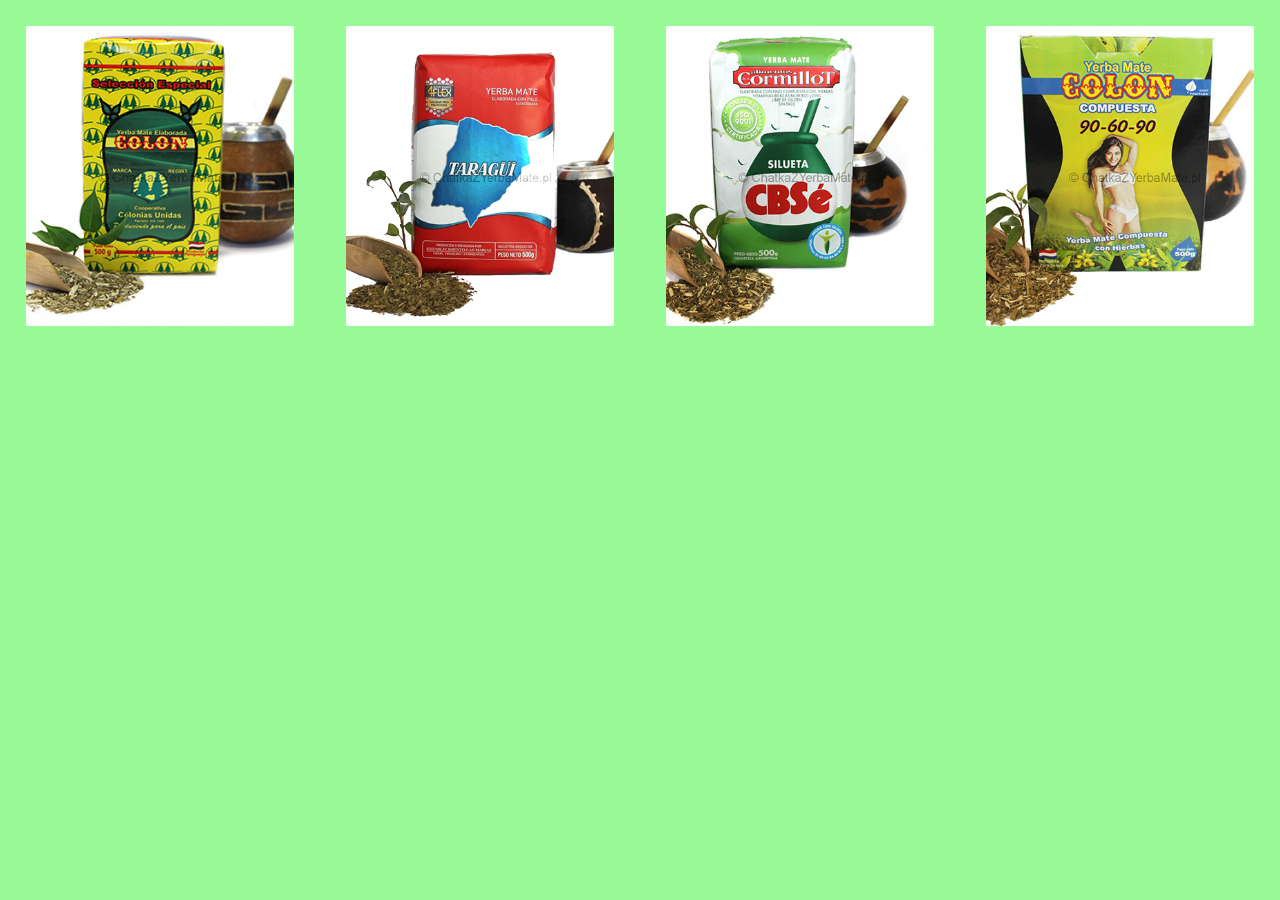
<file: zad4/index.html>
<!DOCTYPE html>
<html lang="en">
<head>
    <meta charset="UTF-8">
    <title>Document</title>
    <link rel="stylesheet" href="css/style.css">
    <link rel="stylesheet" href="css/responsive.css">
    <link rel="stylesheet" href="font-awesome-4.7.0/css/font-awesome.min.css">
    <meta name="viewport" content="width=device-width, user-scalable=no, initial-scale=1.0, maximum-scale=1.0, minimum-scale=1.0">
</head>
<body>
    <figure  id="foto1" class="foto">
        <div class="cover">
            <i class="fa fa-shopping-cart fa-5x" aria-hidden="true"></i>
        </div> 
    </figure>
    <figure  id="foto2" class="foto"> 
        <div class="cover">
            <i class="fa fa-shopping-cart fa-5x" aria-hidden="true"></i>
        </div>
    </figure>
    <figure  id="foto3" class="foto"> 
        <div class="cover">
            <i class="fa fa-shopping-cart fa-5x" aria-hidden="true"></i>
        </div>
    </figure>
    <figure  id="foto4" class="foto"> 
        <div class="cover">
            <i class="fa fa-shopping-cart fa-5x" aria-hidden="true"></i>
        </div>
    </figure>
       <div class="clear"></div>
        
   
   
        
    
    
    
</body>
</html>
</file>
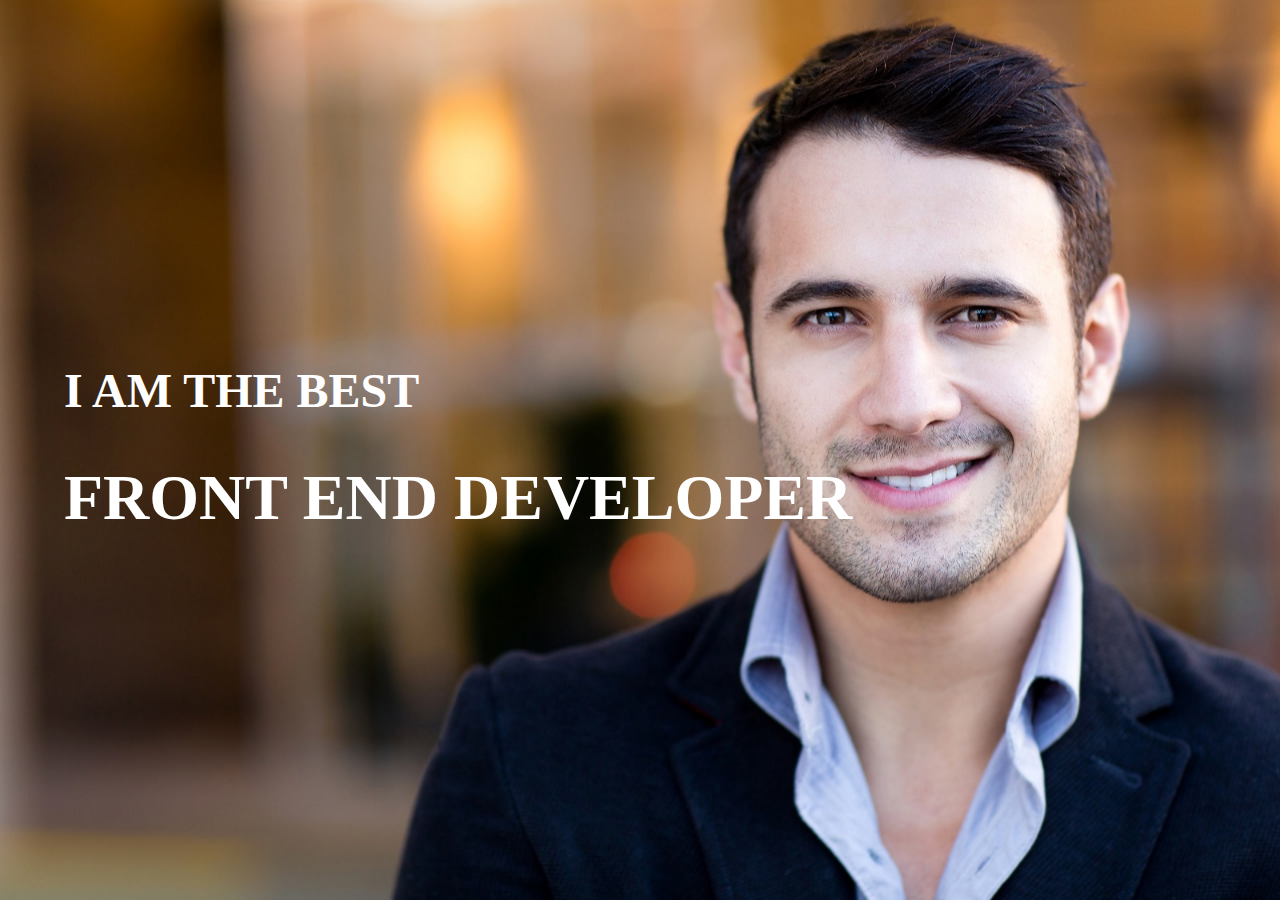
<file: zadanie 5/index.html>
<!DOCTYPE html>
<html lang="en">
<head>
    <meta charset="UTF-8">
    <title>Document</title>
    <link rel="stylesheet" href="css/style.css">
    <link rel="stylesheet" href="css/responsive.css">
    <meta name="viewport" content="width=device-width, user-scalable=no, initial-scale=1.0, maximum-scale=1.0, minimum-scale=1.0">
</head>
<body>

    <header>
        <div class="header--main">
            <h2>I AM THE BEST</h2>
            <h1>FRONT END DEVELOPER</h1>
        </div>
    </header>

</body>
</html>
</file>
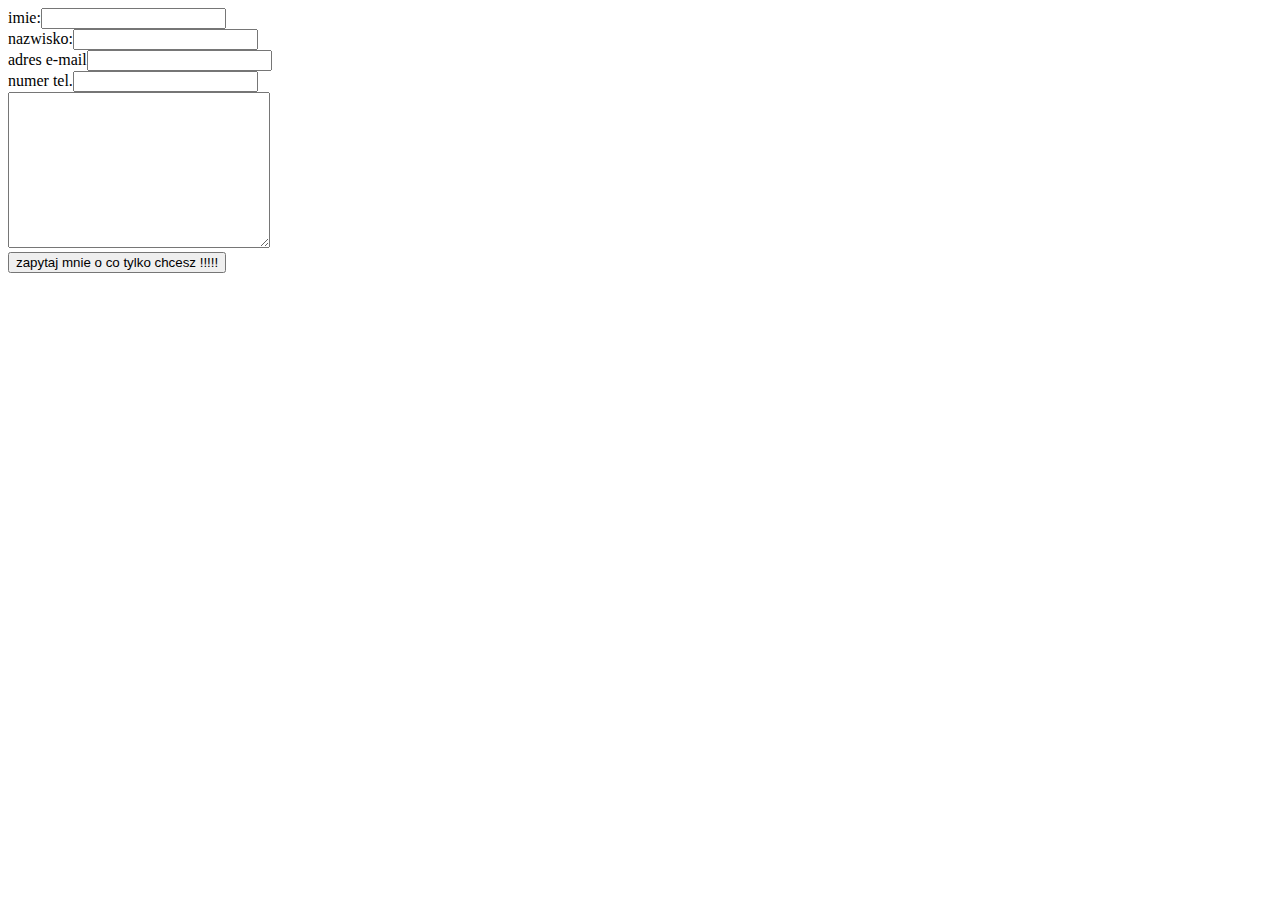
<file: zadania-domowe/zadanie-1/index.html>
<!DOCTYPE html>
<html lang="en">
<head>
    <meta charset="UTF-8">
    <title>zadanie1</title>
</head>
<body>
    <form action="https://formspree.io/marcinek.lukasz@gmail.com" method="post">
       
        <label for="imie">imie:</label><input type="text" id="imie" name="imie"><br>
        <label for="surname">nazwisko:</label><input type="text" id="surname" name="nazwisko"><br>
        
        <label for="email">adres e-mail</label><input type="email" id="email" name="email"><br>
        <label for="nr">numer tel.</label><input type="tel" id="nr" name="tel"><br>
        <textarea name="area" id="area" cols="30" rows="10"></textarea><br>
        <input type="submit" value="zapytaj mnie o co tylko chcesz !!!!!">
    </form>
</body>
</html>
</file>
<file: app-finanse/css/style.css>
* {
  box-sizing: border-box; }

body {
  background-color: #001d8a;
  margin: 0;
  font-family: "Open Sans", sans-serif; }

header, section {
  width: 100%; }

.container {
  width: 1170px;
  margin-left: auto;
  margin-right: auto;
  position: relative;
  height: 100%; }

.yellow {
  color: #ecd407; }

.col-1-2 {
  width: 50%;
  float: left; }

header {
  position: absolute;
  margin: auto;
  left: 0;
  right: 0;
  top: 0;
  color: #fff;
  padding: 20px 0;
  z-index: 10; }
  header #main-logo {
    display: inline-block;
    float: left;
    margin-left: 30px; }
    header #main-logo h1 {
      display: inline-block;
      margin: 0; }
    header #main-logo .fa {
      font-size: 2em;
      float: left;
      margin-right: 10px;
      color: #ecd407;
      line-height: 43px; }
  header .header-contact {
    display: inline-block;
    float: right;
    width: 300px; }
    header .header-contact .fa {
      font-size: 2em;
      float: left;
      margin-right: 10px;
      line-height: 45px; }
    header .header-contact span {
      display: block; }
      header .header-contact span.call {
        font-size: 0.8em; }
      header .header-contact span.phone {
        font-size: 1.2em; }

#form-section {
  background-image: url(../img/background.png);
  background-position: top;
  background-size: cover;
  height: 100vh;
  color: #fff; }
  #form-section .form-section-right {
    position: absolute;
    right: 8%;
    width: 370px;
    top: 25%; }
  #form-section #main-form {
    background-color: #001d8a; }
    #form-section #main-form fieldset {
      border-style: none; }
      #form-section #main-form fieldset input:not([type="submit"]), #form-section #main-form fieldset textarea {
        padding: 10px;
        width: 100%;
        margin-bottom: 10px;
        font-family: "Open Sans", sans-serif; }
      #form-section #main-form fieldset input[type="submit"] {
        padding: 20px;
        background-color: #ecd407;
        font-size: 1.2em;
        font-weight: 700;
        border: 0px solid #fff;
        margin-bottom: 10px;
        transition: all .3s; }
        #form-section #main-form fieldset input[type="submit"]:hover {
          background-color: #fff;
          cursor: pointer; }

footer {
  background-color: #292929;
  padding: 50px 0;
  color: #fff; }
  footer .phone-footer {
    text-align: center;
    margin-bottom: 30px; }
    footer .phone-footer .fa {
      background-color: #f4b939;
      color: #000;
      height: 50px;
      width: 50px;
      font-size: 25px;
      text-align: center;
      line-height: 50px;
      display: block;
      margin: auto;
      margin-bottom: 10px; }
  footer p {
    text-align: center;
    font-size: 0.8em; }

@media (max-width: 1170px) {
  .container {
    width: 992px; } }

@media (max-width: 992px) {
  .container {
    width: 768px; } }

@media (max-width: 768px) {
  .container {
    width: 100%;
    padding: 10px; }
  header #main-logo {
    display: block;
    float: none;
    margin: auto;
    text-align: center; }
    header #main-logo .fa {
      float: none; }
  header .header-contact {
    display: none; }
  #form-section {
    text-align: center; }
    #form-section .form-section-right {
      left: 0;
      right: 0;
      margin: auto; } }
</file>
<file: bootstrap-warsztat/css/style.css>
body {
    margin: 0;
}

#main-nav a,
#main-nav button span i {
    color: white;
}

header.header--main {
    background: linear-gradient(rgba(0, 0, 0, 0.47), rgba(0, 0, 0, 0.47)), url(../img/header/pictures_on_the_wall.jpg);
    background-color: rgba(0, 0, 0, 0.47);
    width: 100%;
    height: 100vh;
    background-size: cover;
    display: flex;
    justify-content: center;
    align-items: center;
    color: white;
}

#main-nav.trans_blue {
    background-color: rgba(12, 216, 214, 0.75);
}

#main-nav {
    transition: all 0.4s;
}

.row1 {
    padding: 3%;
    text-align: center;
}

.porh1 {
    padding: 3%;
}

#services i {
    background-color: aqua;
    width: 50px;
    height: 50px;
    border-radius: 50%;
    line-height: 50px;
    font-size: 30px;
    color: white;
    border: solid 1px;
    transition: all 0.4s;
}

.portofio {
    background-color: darkgray;
}

#services i:hover {
    background-color: white;
    color: aqua;
    transform: rotate(360deg);
}

.opinajacy {
    overflow: hidden;
    
    width: 100%;
  
    
}
h3
{
    background-color: white;
    padding: 2%;
}

.por {
    background-size: cover;
    height: 300px;
    transition: all 0.4s;
    position: relative;
}
.mask .fa{
    position: absolute;
    top:50%;
    left:50%;
    transform: translate(-50%, -50%);
    font-size: 4em;
    color: white;
    
    
    
}
.mask{
    background-color: rgba(0, 255, 255, 0.54);
    width: 100%;
    height: 100%;
    opacity: 0;
    transition: all 0.4s;
        
}
.mask:hover
{
    opacity: 1;
}

.por:hover {
    transform: scale(1.2);
    overflow: hidden;
}

#por1 {
    background-image: url(../img/portfolio/box_of_cookies.jpg);
}

#por2 {
    background-image: url(../img/portfolio/chaotic_paint.jpg);
}

#por3 {
    background-image: url(../img/portfolio/chestnut_on_bracket.jpg);
}

#por4 {
    background-image: url(../img/portfolio/child_with_blue_paint.jpg);
}

#por5 {
    background-image: url(../img/portfolio/house_with_blue_doors.jpg);
}

#por6 {
    background-image: url(../img/portfolio/typing_on_laptop.jpg);
}

.text-bold
{
    text-transform: uppercase;
    margin-top: 3%;
    
}
.foto
{
    width: 250px;
    height: 250px;
    border-radius: 50%;
    background-position: center;
    background-size: contain;
    background-repeat: no-repeat;
    margin: 0 auto;

        
    
}

.foto1
{
   background-image: url(../img/team/man-1.jpg);

        
}
.foto2
{
    background-image: url(../img/team/man-2.jpg);
}
.foto3
{
    background-image: url(../img/team/woman-1.jpg);
}
.social
{
    width: 50px;
    height: 50px;
    background-color: dimgray;
    border-radius: 50%;
    display: inline-block;
    margin: 0 auto;
    position: relative;
    transition: all 0.4s;
    
}
.ownbut .social .fa
{
    color: white;
    position: absolute;
    top: 50%;
    left: 50%;
    transform: translate(-50%, -50%);
    
    
}
.ownbut .social:hover
{
    background-color: aqua
}
.last
{
    background: linear-gradient(rgba(0, 0, 0, 0.47),rgba(0, 0, 0, 0.47)), url(../img/footer/world-map.jpg), center;
    
        
}
.mcontainer
{
    justify-content: center;
}
.gg{
    color: white;
    padding: 1%;
}
.mbtn
{
    color: white;
    font-size: 20px;
    margin: 0 auto;
    margin-bottom: 5%;
}

.put,
.text
{
    width: 100%;
    margin-bottom: 3%;
   
    border-radius: 5px;
        
}
.text{
    height: 84%;
}

footer
{
    padding: 2%;
}
li a,
li,
ul
{
    text-decoration-style: none;
    display: inline-block;
    color: black;
    margin: 0 auto;
    padding: 0;
}
</file>
<file: bs-warsztaty/css/style.css>
/* GENERAL */
body {
    margin: 0;
    font-family: 'Roboto', sans-serif;
}

section {
    padding: 60px 30px;
}

.social_icons {
    text-align: center;
}

.social_icons a {
    display: inline-block;
    width: 40px;
    height: 40px;
    background-color: #222;
    border: 1px solid #222;
    line-height: 40px;
    border-radius: 50%;
    color: #FFF;
    transition: all 0.4s;
    margin: 0 5px;
}

.social_icons a:hover {
    background-color: #0ED8D6;
    border: 1px solid #0ED8D6;
}

/* nawigacja */
#main-nav {
    background-color: transparent;
    transition: all 0.4s;
}

#main-nav.transparent_blue {
    background-color: rgba(14, 216, 214, 0.75);
}

#main-nav .navbar-brand {
    color: #FFF;
    font-family: 'Droid Serif', sans-serif;
    font-size: 2em;
    transition: all 0.4s;
}

#main-nav .navbar-nav .nav-item .nav-link {
    text-transform: uppercase;
    color: #FFF;
    font-family: 'Montserrat', sans-serif;
    font-weight: bold;
    transition: all 0.4s;
}

#main-nav .navbar-brand:hover,
#main-nav .navbar-nav .nav-item .nav-link:hover {
    color: #0ED8D6;
}

/* header */
#main-header {
    background: linear-gradient(rgba(0,0,0,0.4), rgba(0,0,0,0.4)), url('../img/header/pictures_on_the_wall.jpg');
    height: 100vh;
    background-size: cover;
    
    /* header - domyslnie block, zmieniam na flex */
    display: flex;
    /* wycentrowanie w poziomie */
    justify-content: center;
    
    /* wycentrowanie w pionie */
    align-items: center;
}

#main-header .header_content {
    color: #FFF;
}

#main-header .header_content h2 {
    font-family: 'Droid Serif', sans-serif;
    font-size: 3em;
}

#main-header .header_content h1 {
    text-transform: uppercase;
    font-family: 'Montserrat', sans-serif;
    font-size: 4em;
    font-weight: bold;
}

#main-header .header_content .myBtn {
    background-color: #0ED8D6;
    border: 1px solid #0ED8D6;
    color: #FFF;
    text-transform: uppercase;
    transition: all 0.4s;
    cursor: pointer;
}

#main-header .header_content .myBtn:hover {
    background-color: #FFF;
    color: #0ED8D6;
}

/* services */
#services .info i {
    width: 50px;
    height: 50px;
    line-height: 50px;
    background-color: #0ED8D6;
    border: 1px solid #0ED8D6;
    border-radius: 50%;
    transition: all 0.4s;
    color: #FFF;
}

#services .info i:hover {
    background-color: #FFF;
    color: #0ED8D6;
    transform: rotate(360deg);
}

/* portfolio */
#portfolio {
    background: #F7F7F7;
}

#portfolio .portfolio-item {
    background: #FFF;
}

#portfolio .portfolio-item .portfolio-image {
    overflow: hidden;
}

#portfolio .portfolio-item .portfolio-image-background {
    height: 300px;
    background-size: cover;
    background-position: center;
    transition: all 0.4s;
}

#portfolio .portfolio-item .portfolio-image-background .portfolio-image-mask {
    background: rgba(14, 216, 214, 0.85);
    opacity: 0;
    height: 100%;
    transition: all 0.4s;
    display: flex;
    justify-content: center;
    align-items: center;
}

#portfolio .portfolio-item .portfolio-image-background:hover {
    transform: scale(1.2);
}

#portfolio .portfolio-item .portfolio-image-background .portfolio-image-mask:hover {
    opacity: 1;
}

#portfolio-image-1 {
    background: url('../img/portfolio/box_of_cookies.jpg');
}

#portfolio-image-2 {
    background: url('../img/portfolio/chaotic_paint.jpg');
}

#portfolio-image-3 {
    background: url('../img/portfolio/chestnut_on_bracket.jpg');
}

#portfolio-image-4 {
    background: url('../img/portfolio/child_with_blue_paint.jpg');
}

#portfolio-image-5 {
    background: url('../img/portfolio/house_with_blue_doors.jpg');
}

#portfolio-image-6 {
    background: url('../img/portfolio/typing_on_laptop.jpg');
}

/* team */
#team .member{
    text-align: center;
}

#team .member figure img {
    border-radius: 50%;
}

/* contact */
#contact {
    background-image: linear-gradient(to bottom, rgba(0, 0, 0, 0.4), rgba(0, 0, 0, 0.4)), url(../img/footer/world-map.jpg);
}

#contact .contact-form .contact-form-column {
    height: 220px;
    display: flex;
    flex-direction: column;
    justify-content: space-between;
}

#contact input:not([type="submit"]),
#contact textarea {
    border: 0;
}

#contact textarea {
    height: 100%;
}

#contact input,
#contact textarea {
    padding: 15px;
    text-transform: uppercase;
    font-family: 'Montserrat', sans-serif;
    border-radius: 5px;
}

#contact input[type="submit"] {
    background-color: #0ED8D6;
    border: 1px solid #0ED8D6;
    color: #FFF;
    transition: all 0.4s;
    margin-top: 30px;
    cursor: pointer;
}

#contact input[type="submit"]:hover {
    background-color: #FFF;
    color: #0ED8D6;
}
</file>
<file: bs-warsztaty/css/responsive.css>
@media all and (max-width: 992px) {
    #main-nav {
        background-color: #FFF;
    }
    
    #main-nav .navbar-brand,
    #main-nav .navbar-nav .nav-item .nav-link {
        color: #0ED8D6;
    }
}
</file>
<file: dodaj i usun pargaraf/css/style.css>
$('#przyklad').text('aNSjansA');
$('button').addClass('link');
</file>
<file: rwd/css/style.css>
body
{
    
}
.bula
{
    background-image: url(../obrazy/man-1.jpg);
    background-size: cover;
    background-repeat: no-repeat;
    background-position: top;
}
header
{
     
    height: 100vh;
}


header .header--main
{

    color: white;
    position: absolute;
    top: 50%;
    transform: translateY(-50%);
    left:5%;
    font-size: 2em;
}
</file>
<file: rwd/css/responsive.css>
@media all and (max-width: 1170px)
{
    body
    {
 
    }
    .bula
    {
        height: 70vh;
        top:5%;
               background-image: url(../obrazy/man-2.jpg);
        background-position: top;
    }
   header .header--main
    {
        left:  52%;
        font-size: 1.2em;
        text-align: left;
       top: 25%;
    }
}


@media all and (max-width: 992px)
{
    .bula
    {
        background-image: url(../obrazy/man-1.jpg);
        height: 50vh;
      
    }
        
    header .header--main
    {
        font-size: 1.2em;
        color: black;
       text-align: center;
        left: 0;
        right: 0;
      top: 100%; 

        
    }
    .bula{
         
    }
}
</file>
<file: slider/css/style.css>
body {
    margin: 0;
}

#slider {
    position: relative;
    overflow: hidden;
    height: 600px;
}

#slider .slide-show {
    position: absolute;
    height: 100%;
}

#slider .slide-show .single-slide {
    position: absolute;
    top: 0;
    bottom: 0;
}

#slider .slide-show .single-slide img {
    border: none;
    width: 100%;
    min-height: 100%;
}

#slider .slide-show .single-slide .slider-caption {
    position: absolute;
    top: 50%;
    transform: translateY(-50%);
    z-index: 5;
    text-align: center;
    margin: 0 auto;
    left: 0;
    right: 0;
    color: #FFFFFF;
    text-transform: uppercase;
    font-size: 5em;
}

#slider .slider-arrows a {
    position: absolute;
    top: 50%;
    transform: translateY(-50%);
    font-size: 3em;
    color: #FFFFFF;
    z-index: 10;
}

#slider .slider-arrows .prev-slide {
    left: 0;
}

#slider .slider-arrows .next-slide {
    right: 0;
}
</file>
<file: Website/css/global/global.css>
* {
  margin: 0;
  padding: 0; }

header {
  position: absolute;
  z-index: 5;
  right: 5%;
  color: white; }
  header .nav-link {
    color: white; }
  header #navi:hover {
    background-color: #4F90FF;
    border-radius: 5px;
    border: none; }

.navbar-light .navbar-nav .nav-link {
  color: white; }

#mainslider {
  background-image: url(../../img/Layer%2066.png);
  height: 60vh;
  width: 100%;
  background-color: #28282e;
  color: white;
  position: relative; }

.main_left {
  background-image: url(../../img/Layer%2070.png);
  background-size: cover;
  width: 100%;
  height: 60vh; }

.main_left_text {
  width: 60%;
  display: inline-block;
  margin-top: 5%; }

.whiteline {
  width: 120px;
  border: 3px solid white;
  margin: 3%  0;
  display: inline-block; }

#scroll_down {
  width: 50px;
  height: 50px;
  background: white;
  position: absolute;
  bottom: 5%;
  left: 50%;
  transform: translateX(-50%) rotate(45deg);
  text-align: center; }
  #scroll_down .icon {
    color: black;
    font-size: 3rem;
    transform: rotate(-45deg);
    transition-duration: 0.2s; }
  #scroll_down .icon:hover {
    transform: scale(1.2) rotate(-45deg); }

#clients {
  width: 100%; }
  #clients .row-clients {
    width: 100%;
    margin: 0;
    height: 8vh; }
  #clients .grey {
    background-repeat: no-repeat;
    min-width: 30%;
    height: 100%; }
    #clients .grey #hidden {
      background-image: url(../../img/clients/Layer%2042.png);
      background-size: cover;
      height: 100%; }
  #clients .one {
    height: 100%;
    width: 13%;
    background-repeat: no-repeat;
    background-position: center;
    margin-left: auto;
    margin-right: auto;
    background-size: contain;
    filter: grayscale(100%);
    display: inline-block; }
  #clients #one1 {
    background-image: url(../../img/clients/Layer%204.png); }
  #clients #two {
    background-image: url(../../img/clients/Layer%206.png); }
  #clients #three {
    background-image: url(../../img/clients/Layer%207.png); }
  #clients #four {
    background-image: url(../../img/clients/Layer%208.png); }
  #clients #five {
    background-image: url(../../img/clients/Layer%2010.png); }

#about {
  background-color: #f8f8f8;
  width: 100%;
  background-repeat: no-repeat;
  background-size: cover; }
  #about #about-left {
    width: 200%;
    height: 60vh;
    background-image: url(../../img/about/Layer%2014.png);
    background-repeat: no-repeat;
    background-size: cover; }
  #about #about-right {
    padding-top: 10%;
    box-sizing: border-box;
    text-align: center; }
    #about #about-right .orange-break {
      border-top: orange solid 5px;
      width: 10%;
      display: inline-block; }
    #about #about-right .button {
      background: #2c2525;
      border: none;
      border-radius: 5px;
      height: 50px;
      width: 200px;
      color: white;
      display: inline-block; }

#services {
  width: 100%;
  background: white;
  text-align: center; }
  #services #serv-left {
    padding-top: 10%;
    box-sizing: border-box; }
    #services #serv-left .orange-break {
      border-top: orange solid 5px;
      width: 10%;
      display: inline-block; }
    #services #serv-left .button {
      background: #2c2525;
      border: none;
      border-radius: 5px;
      height: 50px;
      width: 200px;
      color: white;
      margin-right: 0;
      margin-bottom: 3%; }
  #services #serv-right {
    height: 60vh;
    width: 100%; }
    #services #serv-right .row {
      width: 100%;
      height: 50%;
      margin: 0; }
    #services #serv-right .serv-icon {
      width: 100%;
      height: 100%;
      background-repeat: no-repeat;
      background-position: center;
      text-align: center; }
      #services #serv-right .serv-icon p {
        font-weight: 600;
        position: relative;
        bottom: -75%; }
    #services #serv-right #serv-icon1 {
      background-image: url(../../img/services/Layer%2018.png);
      border: 2px solid gray;
      border-bottom: none; }
    #services #serv-right #serv-icon2 {
      background-image: url(../../img/services/Layer%2019.png);
      border-right: 2px solid gray;
      border-top: 2px solid gray; }
    #services #serv-right #serv-icon3 {
      background-image: url(../../img/services/Layer%2021.png);
      border: 2px solid gray; }
    #services #serv-right #serv-icon4 {
      background-image: url(../../img/services/Layer%2020.png);
      border: 2px solid gray;
      border-left: none; }

#work {
  width: 100%;
  background-color: #232340;
  color: white; }
  #work .work-box #work-top {
    height: 20%;
    width: 100%;
    text-align: center; }
    #work .work-box #work-top h1 {
      font-weight: 700;
      padding-top: 5%; }
    #work .work-box #work-top .orange-break {
      width: 10%;
      border-top: 5px solid orange;
      display: inline-block; }
    #work .work-box #work-top p {
      color: rgba(255, 255, 255, 0.35); }
  #work .work-box .row #work1 {
    width: 100%;
    height: 60vh;
    background-image: url(../../img/works/Layer%2026.png);
    background-repeat: no-repeat;
    background-position: bottom;
    background-size: contain; }
  #work .work-box .row #work2 {
    text-align: left;
    padding: 5%; }
    #work .work-box .row #work2 h2 {
      margin-bottom: 2%; }
    #work .work-box .row #work2 .dotted {
      width: 80%;
      border-top: 2px dotted black; }
    #work .work-box .row #work2 .role {
      display: inline-block;
      width: 20%; }
    #work .work-box .row #work2 .content {
      display: inline-block; }
  #work .box-bottom {
    width: 100%;
    background-color: #201e22; }
    #work .box-bottom div {
      height: 100%; }
      #work .box-bottom div .row {
        height: 80%; }
        #work .box-bottom div .row .work-bottom-box {
          height: 30vh;
          width: 20%;
          background-color: #11111f;
          margin-left: auto;
          margin-right: auto;
          margin-top: 5%;
          margin-bottom: 5%;
          background-repeat: no-repeat;
          background-position: center; }
        #work .box-bottom div .row #show1 {
          background-image: url(../../img/works/Layer%2030.png); }
        #work .box-bottom div .row #show2 {
          background-image: url(../../img/works/Layer%2031.png); }
        #work .box-bottom div .row #show3 {
          background-image: url(../../img/works/Layer%2037.png); }

#industry {
  padding: 5%; }
  #industry .orange-braek {
    width: 100px;
    border-top: orange 5px solid;
    display: inline-block; }
  #industry .blog-box {
    display: inline-block;
    margin-left: auto;
    margin-right: auto; }
  #industry #blogimg1 {
    background-image: url(../../img/blog/Layer%2043.png);
    height: 200px;
    width: 100%;
    background-size: cover; }
  #industry #blogimg2 {
    background-image: url(../../img/blog/Layer%2044.png);
    height: 200px;
    width: 100%;
    background-size: cover; }
  #industry #blogimg3 {
    background-image: url(../../img/blog/Layer%2045.png);
    height: 200px;
    width: 100%;
    background-size: cover; }

.market {
  background-color: rgba(242, 242, 242, 0.85); }
  .market .row {
    padding: 6% 0 6% 0; }
    .market .row .back {
      background-image: url(../../img/mark/images.jpg);
      width: 30vh;
      height: 30vh;
      background-position: center;
      background-size: cover;
      display: inline-block;
      display: inline-block; }
    .market .row .orange-break {
      border-bottom: 5px solid orange;
      width: 100px;
      margin-bottom: 2%;
      display: inline-block; }
    .market .row .mark-btn {
      background-color: black;
      border: none;
      padding: 10px;
      color: white;
      border-radius: 10px;
      transition-duration: 0.2s; }
    .market .row .mark-btn:hover {
      border: 2px solid black;
      background-color: white;
      color: black; }

footer {
  height: 10vh;
  background-color: #605b5b;
  width: 100%;
  color: white;
  text-align: center;
  padding-top: 3vh; }
</file>
<file: zad4/css/style.css>
body{
    margin: 0;
    padding: 0;
    background-color: #98fb98;
}

.foto
{
    float: left;
    width: 21%; 
    height: 300px;
    
   
    
    
}

#foto1
{
    background-image: url(../img/product-1.jpg);
    background-position: center;
    background-size: cover;
     margin: 2%;
    box-sizing: border-box;
    z-index: 1;
        
  
}

#foto2
{
    background-image: url(../img/product-2.jpg);
    background-position: center;
    background-size: cover;
    margin: 2%;
    box-sizing: border-box;
        
}

#foto3
{
    background-image: url(../img/product-3.jpg);
    background-position: center;
    background-size: cover;
    margin: 2%;
    box-sizing: border-box;
        
}

#foto4
{
    background-image: url(../img/product-4.jpg);
    background-position: center;
    background-size: cover;
    margin: 2%;
    box-sizing: border-box;
        
}
.cover
{
    width: 100%;
    height: 100%;
    background-color: ;rgba(255, 111, 0, 0.57);
    z-index: 3;
    transition-property: all;
    transition-duration: 0.4s;
    opacity: 1;
    position: relative;
           
}
.fa
{
    color: white;
    z-index: 1;
    
    transition-property: all;
    transition-duration: 0.4s;
    box-sizing: border-box;
    opacity: 0;
    top:50%;
    left:50%;
    transform: translate(-50%, -50%); 
    position: absolute;
    
   
    
}

.cover:hover

{
    background-color: rgba(255, 111, 0, 0.57);
    z-index: 10;
    width: 100%;
    cursor: pointer;
    opacity: 1;
}

.fa:hover
{
    opacity: 1;
}
</file>
<file: zad4/css/responsive.css>
@media  (max-width:992px)
{ .foto{
   width: 46%
    }

@media  (max-width:480px)
{ .foto{
   width: 96%
    }
</file>
<file: zadanie 5/css/style.css>
body
{
    margin: 0;
    background-image: url(../obrazy/man-1.jpg);
    background-size: cover;
    background-repeat: no-repeat;
    background-position: top;
    
  
   
    
    
    
}


header .header--main
{

    color: white;
    position: absolute;
    top: 50%;
    transform: translateY(-50%);
    left:5%;
    font-size: 2em;
}
</file>
<file: zadanie 5/css/responsive.css>
@media all and (max-width: 1170px)
{
    body
    {
        background-image: url(../obrazy/man-2.jpg);
        background-position: top;
    }
   header .header--main
    {
        left:  52%;
        font-size: 1.2em;
        text-align: left;
        top:10%;
    }
}


@media all and (max-width: 992px)
{
    body
    {
        background-image: url(../obrazy/man-1.jpg);
      
    }
        
    header .header--main
    {
        font-size: 1.2em;
        color: black;
       text-align: center;
        left: 0;
        right: 0;
        top: 45%;

        
    }
}
</file>
